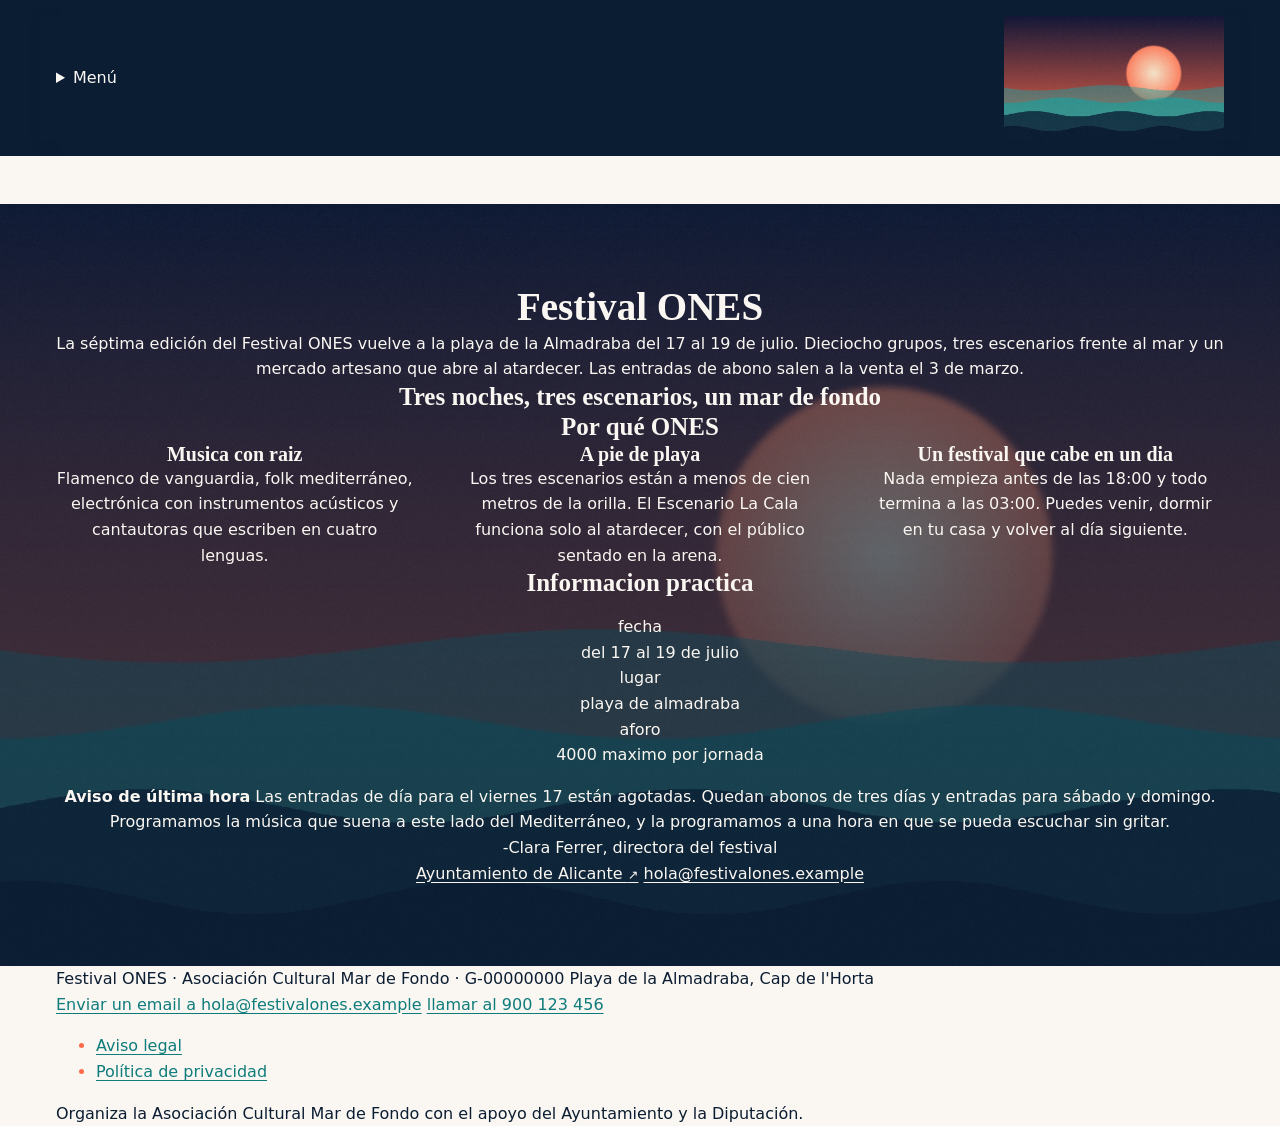
<file: index.html>
<!DOCTYPE html>
<html lang="es">
<head>
    <meta charset="UTF-8">
    <meta name="viewport" content="width=device-width, initial-scale=1">
    <title>Festival ONES · Festival de música del Mediterráneo</title>
    <meta name="description" content="VII edición del Festival ONES. Del 17 al 19 de julio de 2026 en la playa de la Amadraba.">
    <link rel="icon" href="img/favicon.svg" type="image/svg+xml">
    <link rel="stylesheet" href="css/estilo.css">
</head>
<body>
    <a class="salto" href="#contenido">Saltar al contenido</a>
    <header class="cabecera-sitio">
        <div class="contenedor">
            <nav aria-label="Principal">
                <details class="menu-movil">
                    <summary>Menú</summary>
                    <ul>
                        <li><a href="index.html" aria-current="page">Inicio</a></li>
                        <li><a href="artistas.html">Artistas</a></li>
                        <li><a href="horarios.html">Horarios</a></li>
                        <li><a href="entradas.html">Entradas</a></li>
                        <li><a href="galeria.html">Galería</a></li>
                        <li><a href="contacto.html">Contacto</a></li>
                        <li><a href="propuestas.html">Propuestas</a></li>
                    </ul>
                </details>
            </nav>
            <img src="img/cabecera-1200.jpg"
            srcset="img/cabecera-480.jpg 480w,
                    img/cabecera-800.jpg 800w,
                    img/cabecera-1200.jpg 1200w,
                    img/cabecera-1600.jpg 1600w"   
            sizes="(max-width: 700px) 100vw, 60vw"
            alt="Atardecer sobre el escenario"
            width="1200" height="675">
        </div>
    </header>
    <main id="contenido">
        <section class="cabecera-hero">
            <div class="contenedor">
                <h1>Festival ONES</h1>
                <p>La séptima edición del Festival ONES vuelve a la playa de la Almadraba del 17 al 19 de julio. Dieciocho grupos, tres escenarios frente al mar y un mercado artesano que abre al atardecer. Las entradas de abono salen a la venta el 3 de marzo.</p>
                <h2>Tres noches, tres escenarios, un mar de fondo</h2>
                <h2>Por qué ONES</h2>
            <div class="reclamos">
                <article>
                    <h3>Musica con raiz</h3>
                    <p>Flamenco de vanguardia, folk mediterráneo, electrónica con instrumentos acústicos y cantautoras que escriben en cuatro lenguas.</p>
                </article>
                <article>
                    <h3>A pie de playa</h3>
                    <p>Los tres escenarios están a menos de cien metros de la orilla. El Escenario La Cala funciona solo al atardecer, con el público sentado en la arena.</p>
                </article>
                <article>
                    <h3>Un festival que cabe en un dia</h3>
                    <p>Nada empieza antes de las 18:00 y todo termina a las 03:00. Puedes venir, dormir en tu casa y volver al día siguiente.</p>
                </article>
            </div>
            <h2>Informacion practica</h2>
            <dl>
                <dt>fecha</dt>
                <dd>del <time datetime="2026-07-17">17 al 19 de julio</time></dd>
                <dt>lugar</dt>
                <dd>playa de almadraba</dd>
                <dt>aforo</dt>
                <dd>4000 maximo por jornada</dd>
            </dl>
            <p><strong>Aviso de última hora</strong> Las entradas de día para el viernes 17 están agotadas. Quedan abonos de tres días y entradas para sábado y domingo.</p>
            <blockquote cite="https://www.example.com/entrevista">
                <p>Programamos la música que suena a este lado del Mediterráneo,
                    y la programamos a una hora en que se pueda escuchar sin gritar.</p>
            </blockquote>
                <p>-Clara Ferrer, directora del festival</p>

            <!--Paso 5 enlace externo y otro de descarga-->
            <a href="https://www.alicante.es/es" target="_blank" rel="noopener">Ayuntamiento de Alicante </a>
            <a href="mailto:hola@festivalones.example">hola@festivalones.example</a>
            </div>
        </section>
    </main>
    <footer>
        <div class="contenedor">
            <p>Festival ONES · Asociación Cultural Mar de Fondo · G-00000000
            Playa de la Almadraba, Cap de l'Horta</p>
            <a href="mailto:hola@festivalones.example">Enviar un email a hola@festivalones.example</a>
            <a href="tel:900123456">llamar al 900 123 456</a>
            <!-- Enlaces legales -->
            <ul> 
                <li>
                    <a href="#">Aviso legal</a>
                </li> 
                <li>
                    <a href="#">Política de privacidad</a>
                </li> 
            </ul>
            <p>Organiza la Asociación Cultural Mar de Fondo con el apoyo del Ayuntamiento y la Diputación.</p>
        </div>
    </footer>
</body>
</html>
</file>
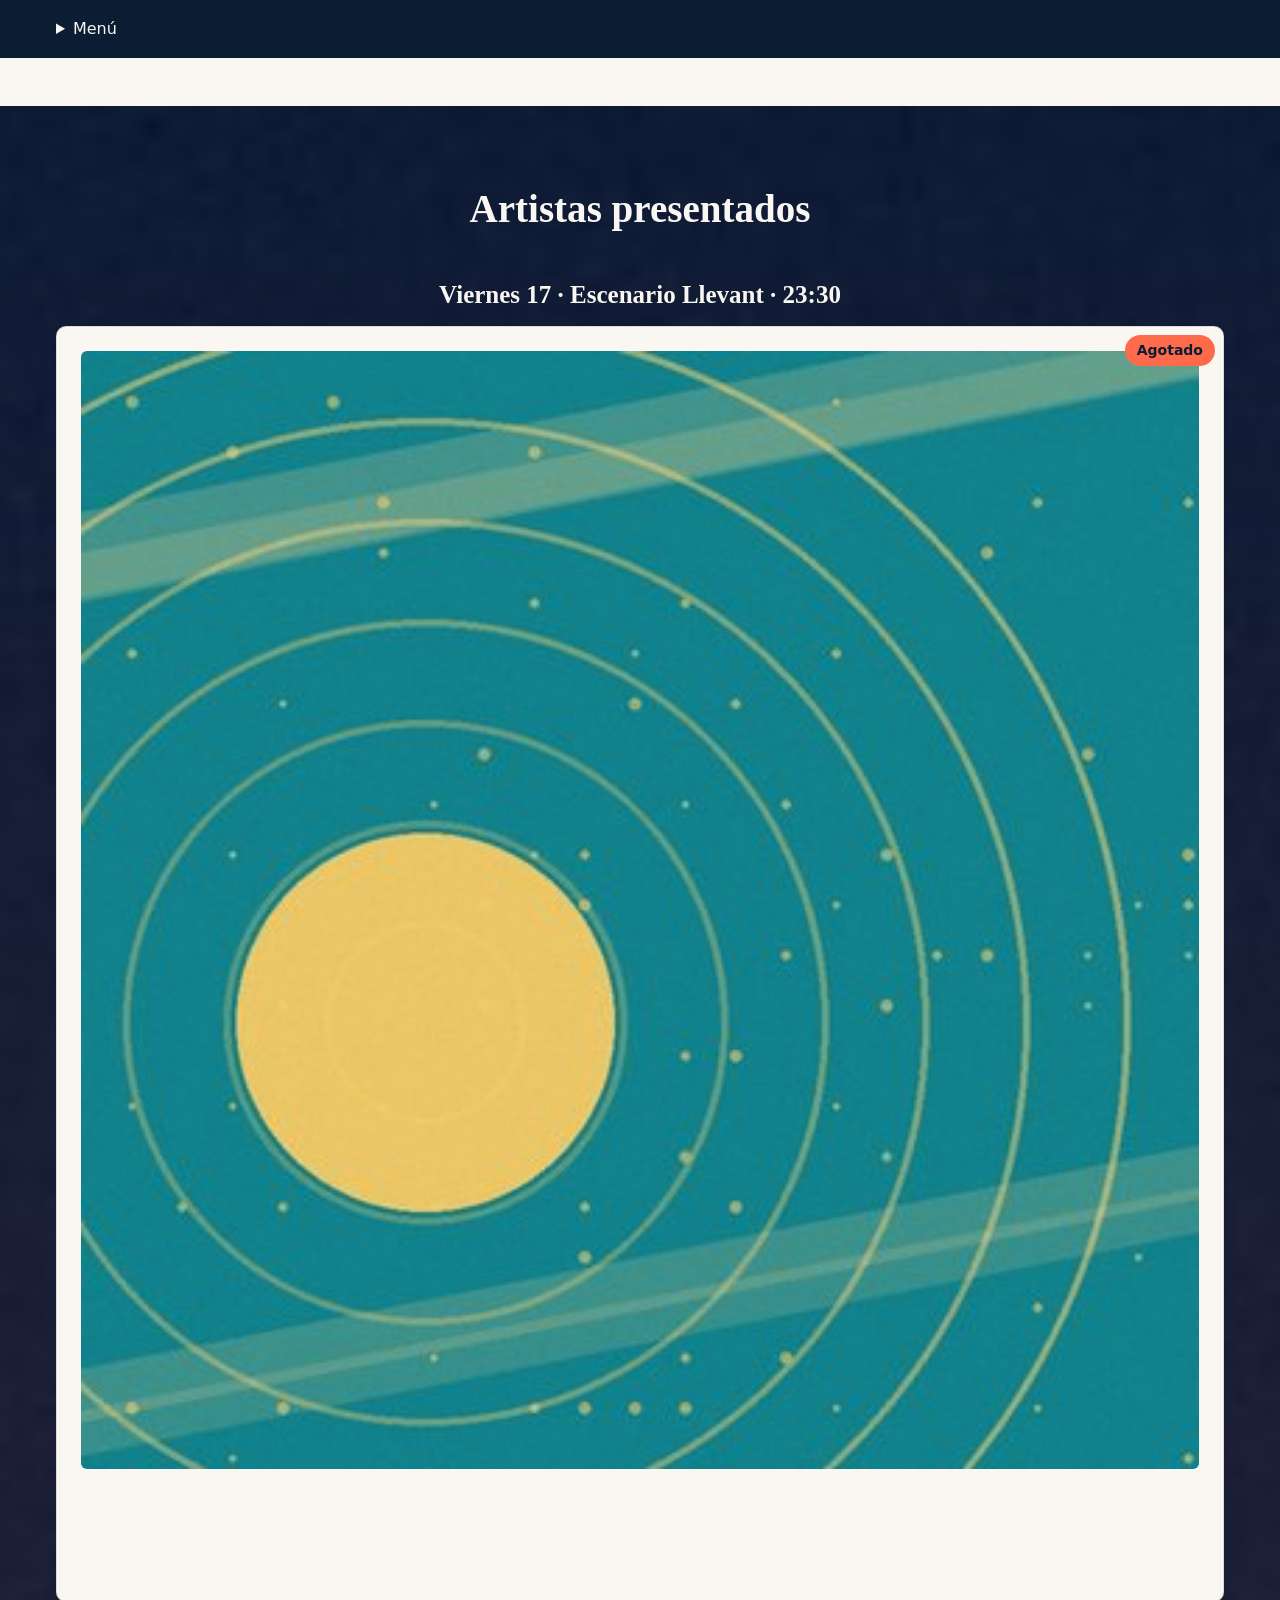
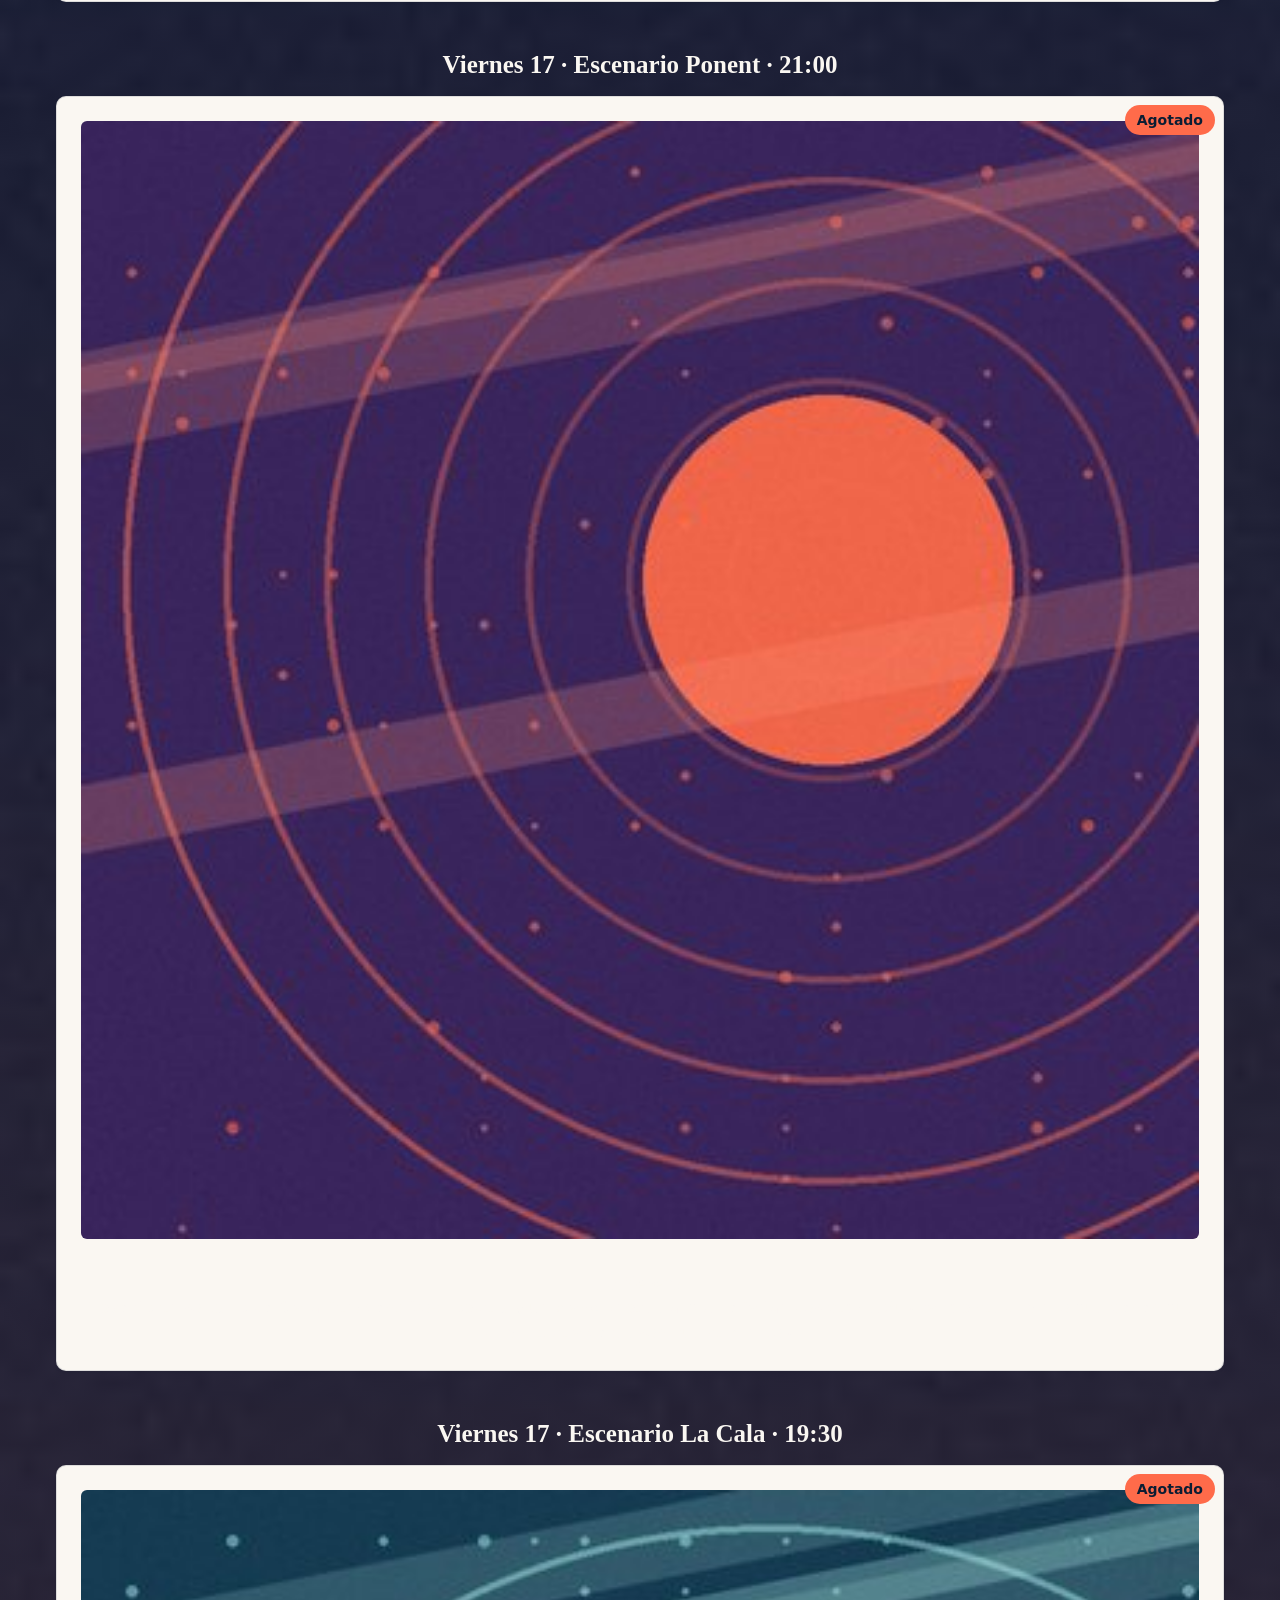
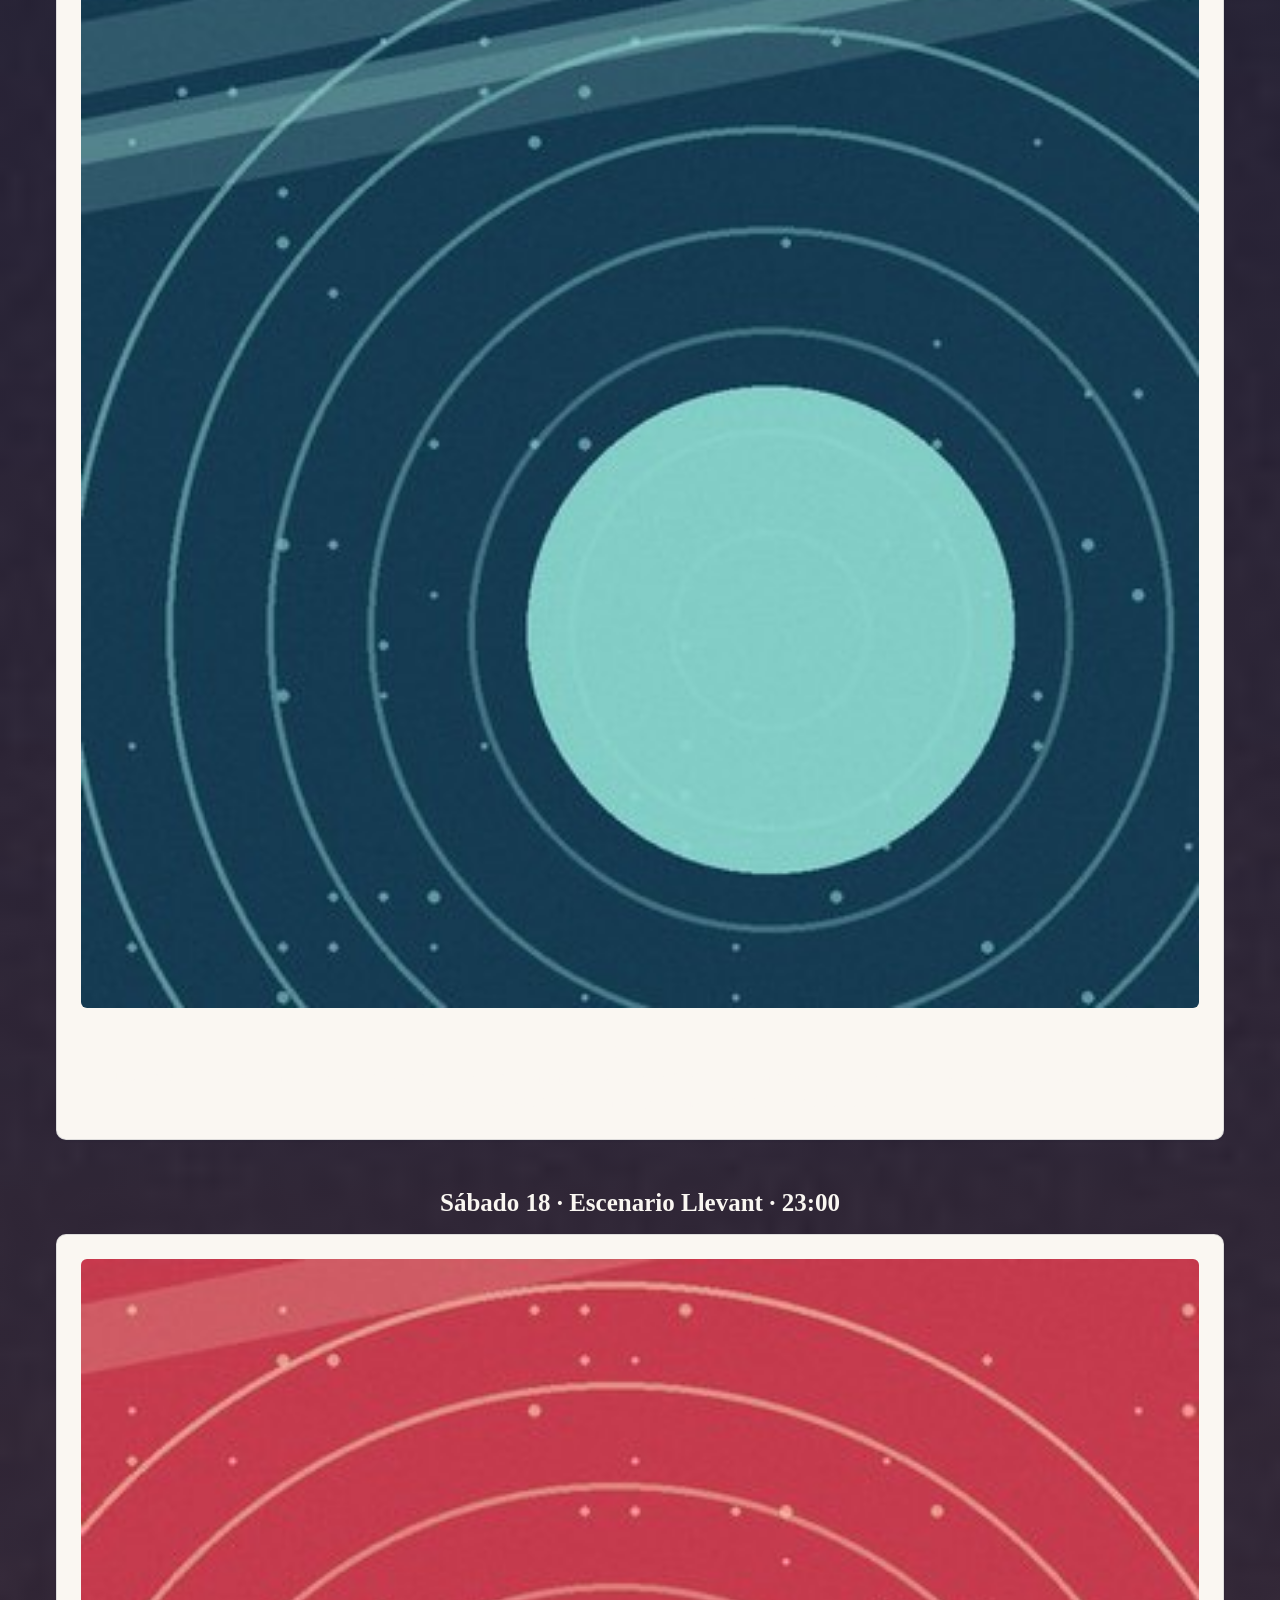
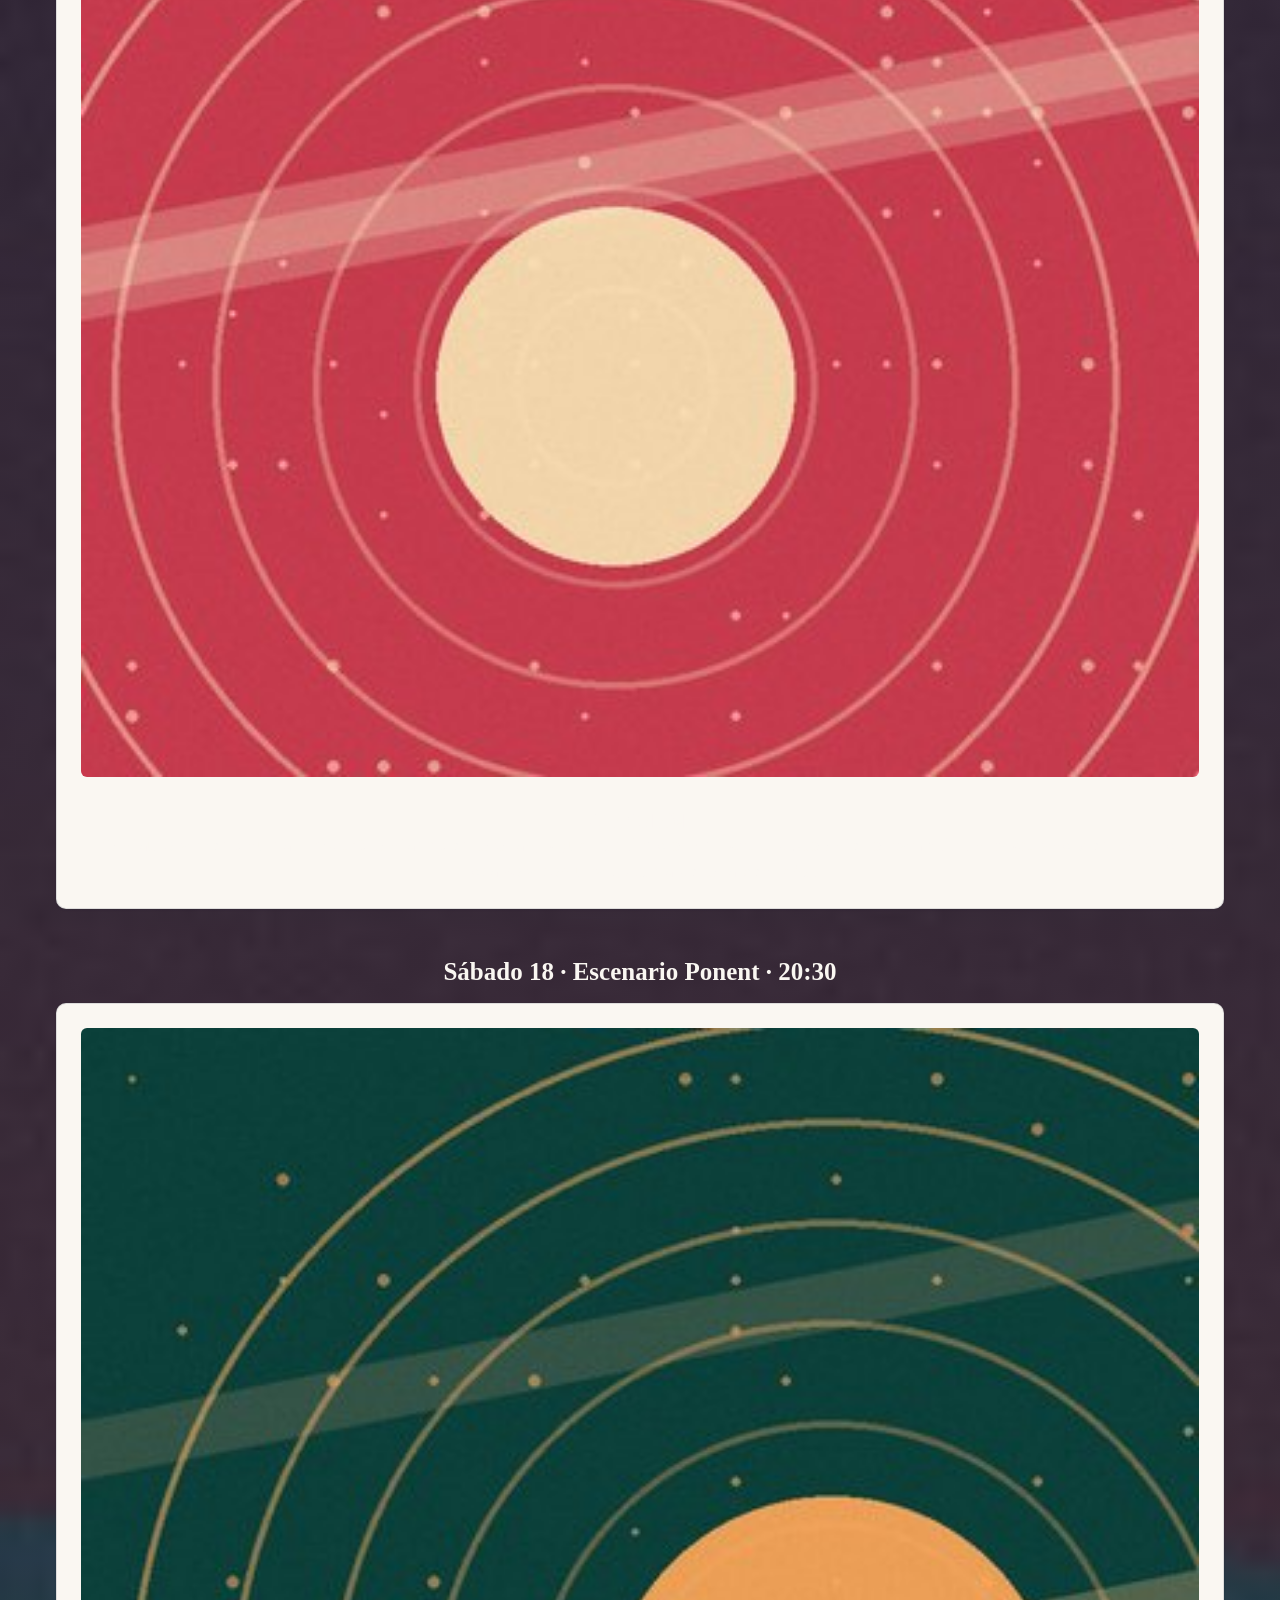
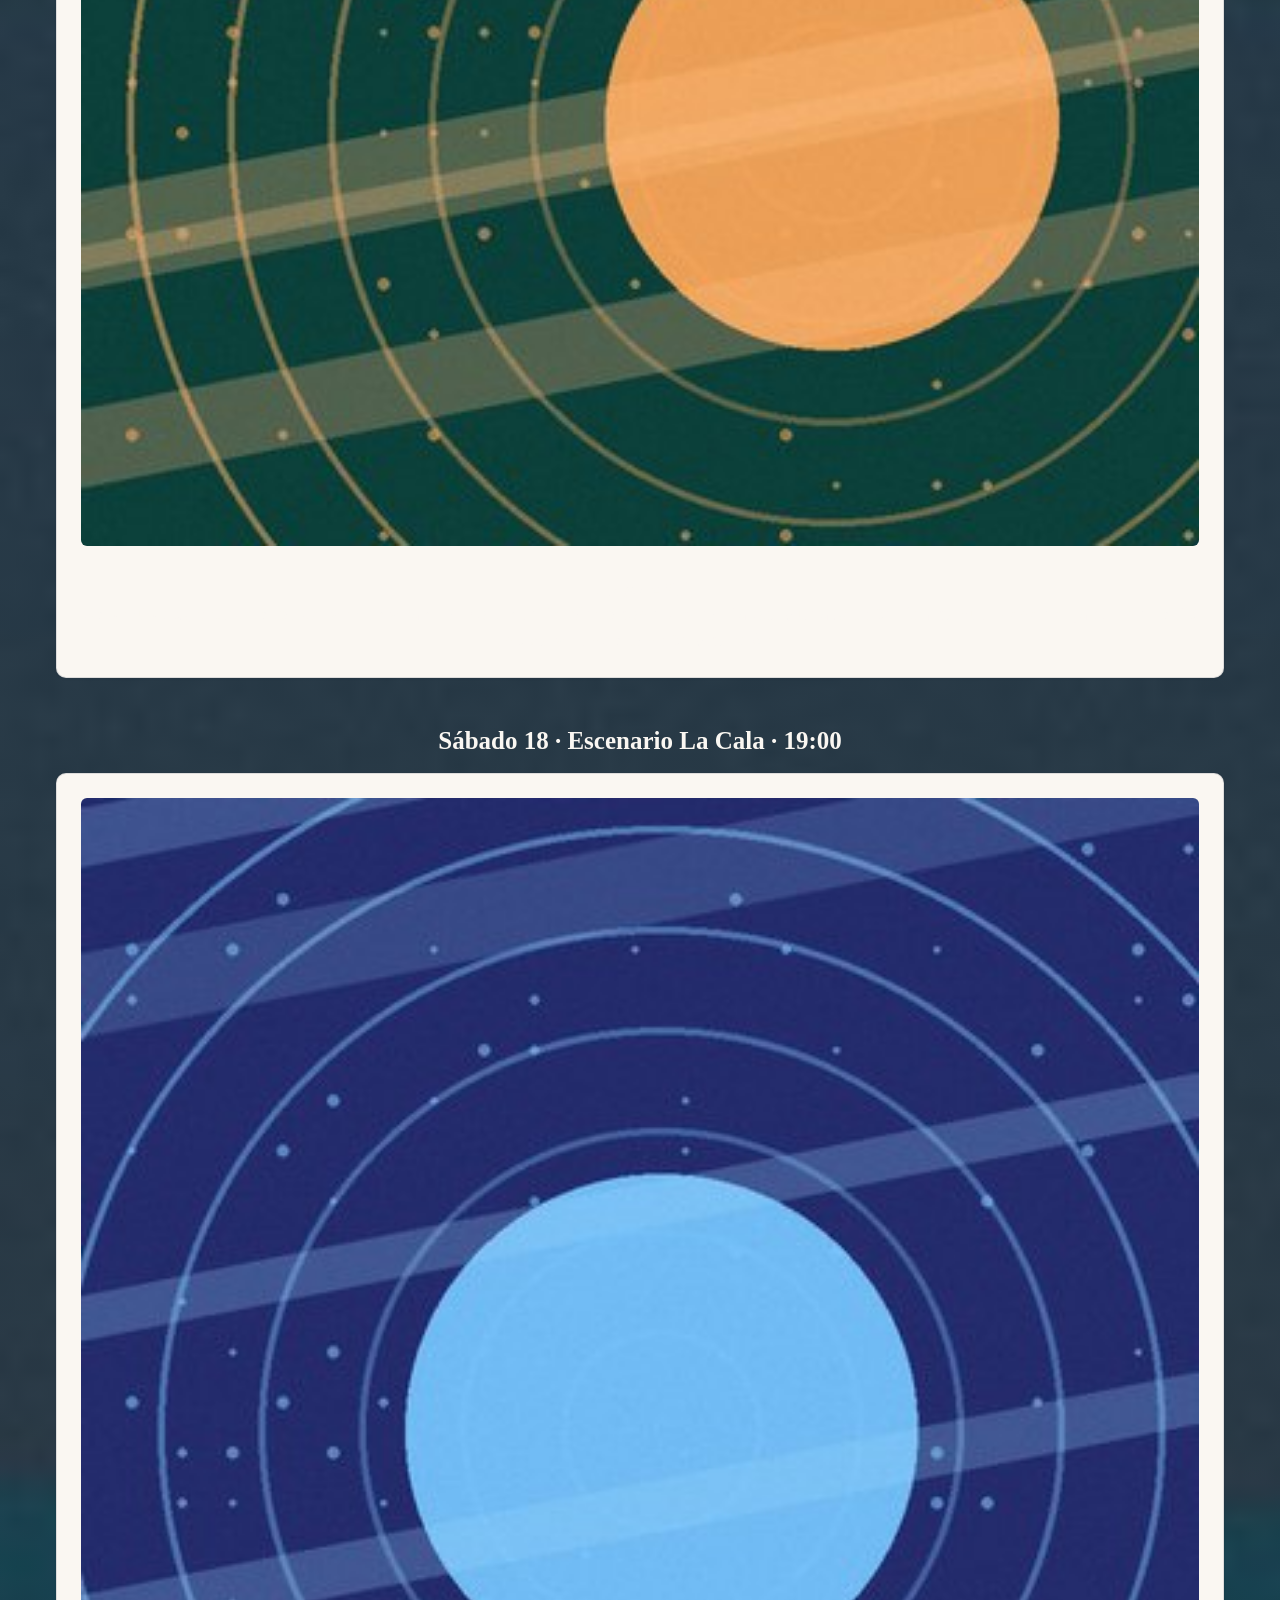
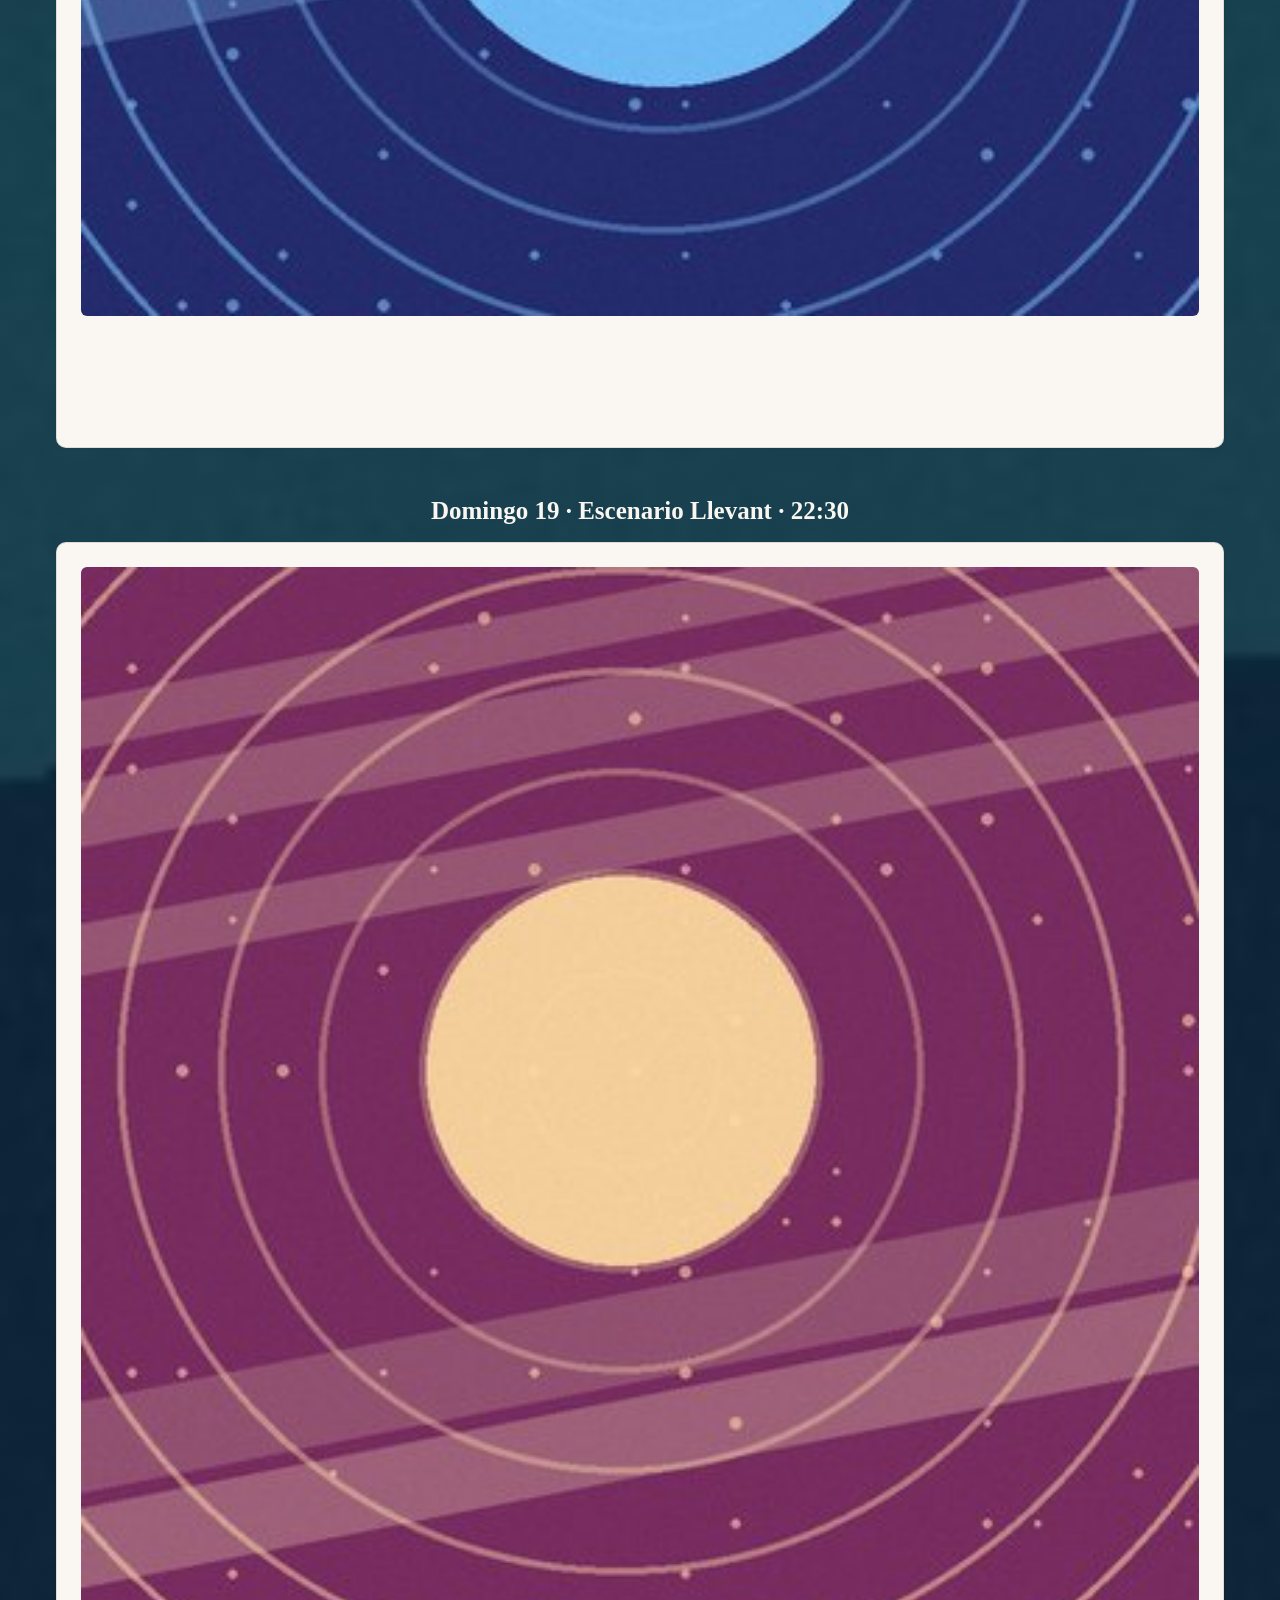
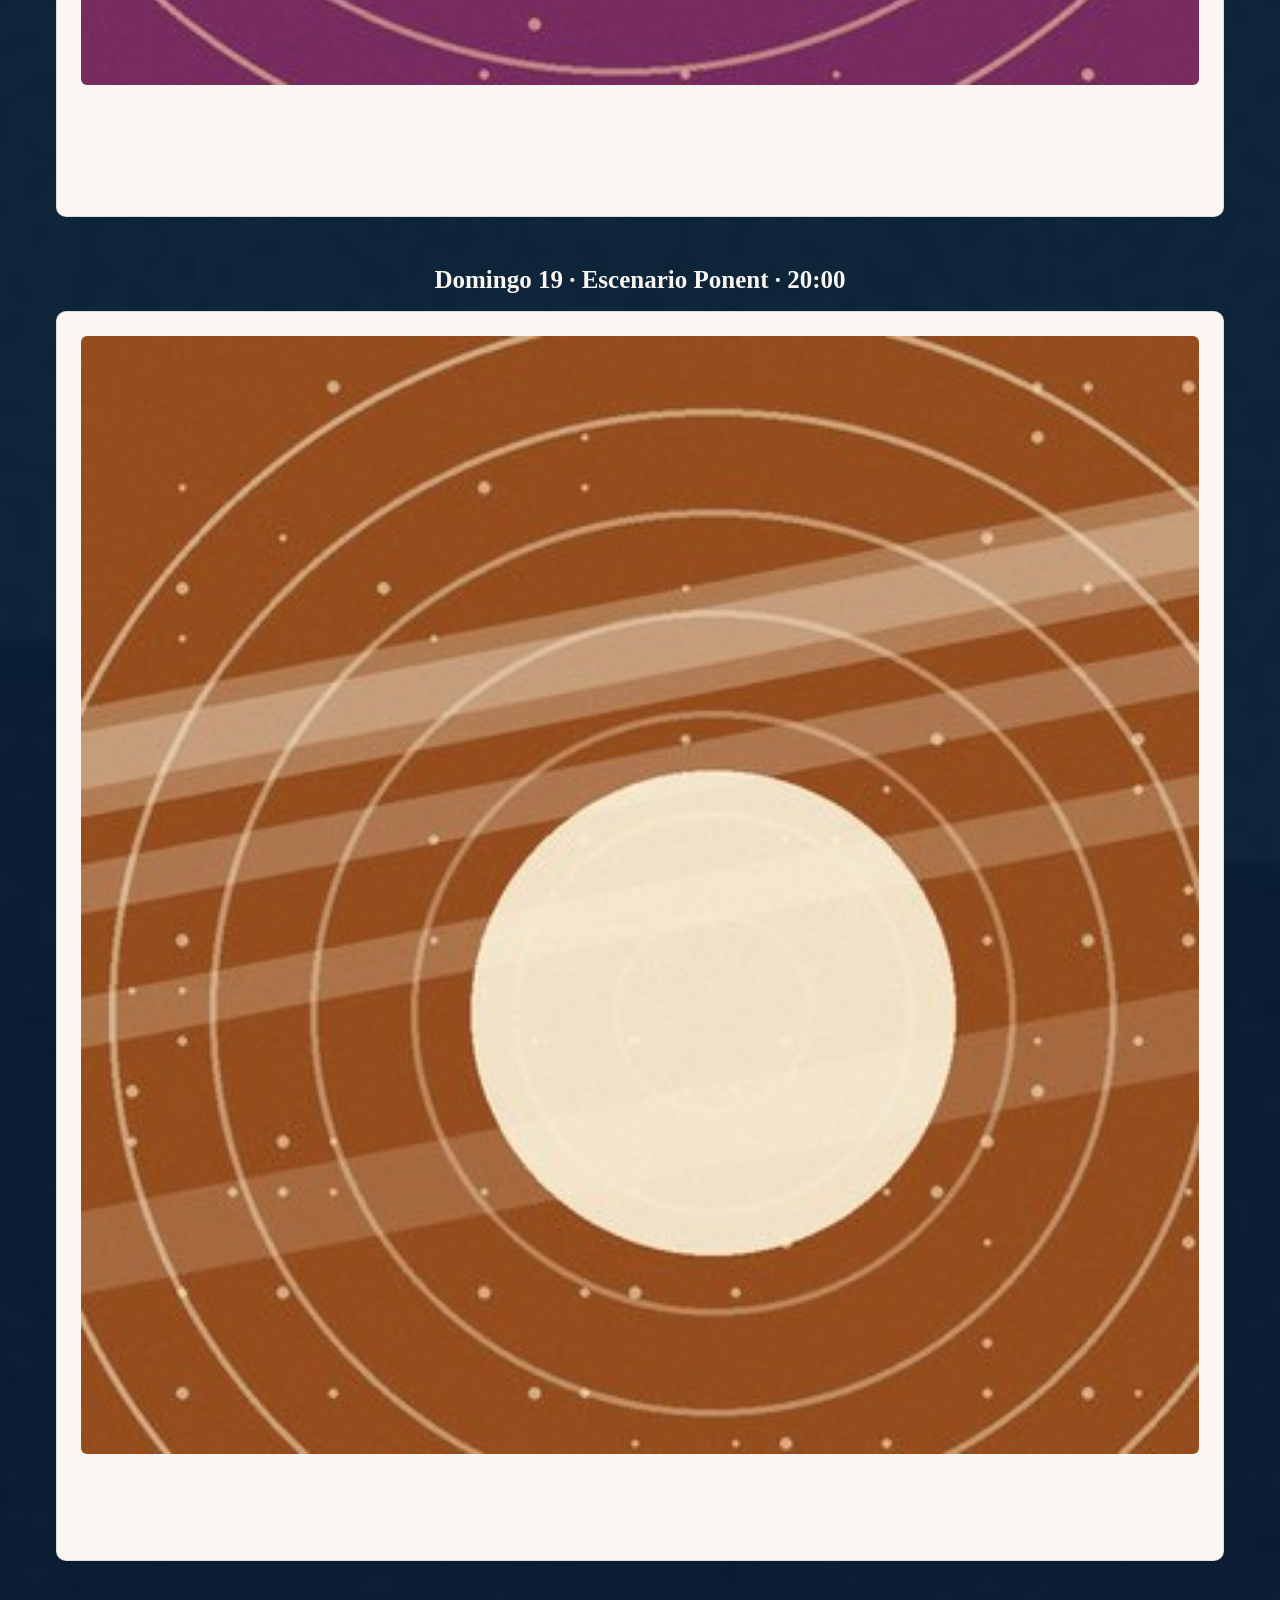
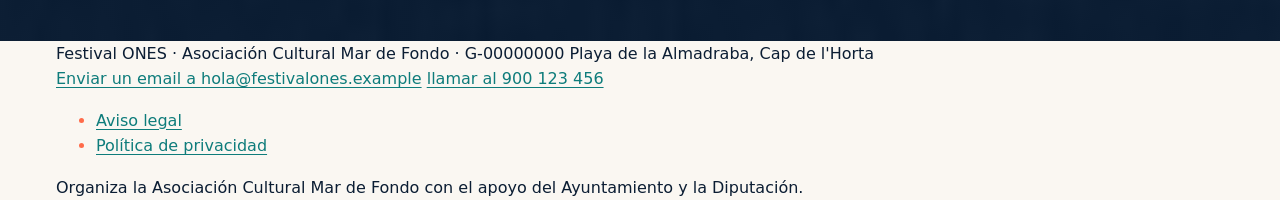
<file: artistas.html>
<!DOCTYPE html>
<html lang="es">
<head>
    <meta charset="UTF-8">
    <meta name="viewport" content="width=device-width, initial-scale=1">
    <title>Artistas · Festival ONES</title>
    <meta name="description" content="Aqui tienes a los increibles artistas que traemos.">
    <link rel="icon" href="img/favicon.svg" type="image/svg+xml">
    <link rel="stylesheet" href="css/estilo.css">
</head>
<body>
    <a class="salto" href="#contenido">Saltar al contenido</a>
    <header class="cabecera-sitio">
        <div class="contenedor"> 
            <nav aria-label="Principal">
                <details class="menu-movil">
                    <summary>Menú</summary>
                    <ul>
                        <li><a href="index.html">Inicio</a></li>
                        <li><a href="artistas.html" aria-current="page">Artistas</a></li>
                        <li><a href="horarios.html">Horarios</a></li>
                        <li><a href="entradas.html">Entradas</a></li>
                        <li><a href="galeria.html">Galería</a></li>
                        <li><a href="contacto.html">Contacto</a></li>
                        <li><a href="propuestas.html">Propuestas</a></li>
                    </ul>
                </details>
            </nav>
        </div>
    </header>
    <main id="contenido">
        <section class="cabecera-hero">
            <div class="contenedor">
                <h1>Artistas presentados</h1>
                <!--Un h2 por cada artista, con su parrafo de descripcion -->
                <section>
                    <h2>Viernes 17 · Escenario Llevant · 23:30</h2>
                    <div class="rejilla-artistas">
                        <article class="tarjeta-artista">
                            <span class="etiqueta-agotado">Agotado</span>
                            <img src="img/artistas/artista-01-marea-viva-400.jpg" srcset="img/artistas/artista-01-marea-viva-400.jpg 400w, img/artistas/artista-01-marea-viva.jpg 800w"
                            sizes="(max-width: 700px) 90vw, 300px"
                            alt="Cartel del concierto de Marea Viva"
                            width="800" height="800"
                            loading="lazy">
                            <div>
                                <h3 id="marea-viva">Marea Viva</h3>
                                <p>Cuarteto de Xàbia que lleva diez años tocando lo que ellos llaman «rumba de secano». Presentan su cuarto disco, *Levante*, grabado en directo en una nave del puerto.</p>
                            </div>
                     </article>
                    </div>
                </section>
                <section>
                    <h2>Viernes 17 · Escenario Ponent · 21:00</h2>
                    <div class="rejilla-artistas">
                        <article class="tarjeta-artista">
                            <span class="etiqueta-agotado">Agotado</span>
                            <img src="img/artistas/artista-02-la-serena-400.jpg" srcset="img/artistas/artista-02-la-serena-400.jpg 400w, img/artistas/artista-02-la-serena.jpg 800w"
                            sizes="(max-width: 700px) 90vw, 300px"
                            alt="Cartel del concierto de La Serena"
                            width="800" height="800"
                            loading="lazy">
                            <div>
                                <h3 id="la-serena">La Serena</h3>
                                <p>Proyecto en solitario de Clara Benavent. Voz, loopera y un piano Rhodes al que le faltan dos teclas. Sus canciones duran lo que tienen que durar, que a veces son nueve minutos.</p>
                            </div>
                        </article>
                    </div>
                </section>
                <section>
                    <h2>Viernes 17 · Escenario La Cala · 19:30</h2>
                    <div class="rejilla-artistas">
                        <article class="tarjeta-artista">
                            <span class="etiqueta-agotado">Agotado</span>
                            <img src="img/artistas/artista-03-bruma-400.jpg" srcset="img/artistas/artista-03-bruma-400.jpg 400w, img/artistas/artista-03-bruma.jpg 800w"
                            sizes="(max-width: 700px) 90vw, 300px"
                            alt="Cartel del concierto de La Bruma"
                            width="800" height="800"
                            loading="lazy">
                            <div>
                                <h3 id="bruma">Bruma</h3>
                                <p>Dúo de electrónica ambiental formado en Alicante. Trabajan con grabaciones de campo: el disco que presentan está construido sobre sonidos registrados en la lonja a las cinco de la mañana.</p>
                            </div>
                        </article>
                    </div>
                </section>
                <section>
                    <h2>Sábado 18 · Escenario Llevant · 23:00</h2>
                    <div class="rejilla-artistas">
                        <article class="tarjeta-artista">
                            <img src="img/artistas/artista-04-ana-calafell-400.jpg" srcset="img/artistas/artista-04-ana-calafell-400.jpg 400w, img/artistas/artista-04-ana-calafell.jpg 800w"
                            sizes="(max-width: 700px) 90vw, 300px"
                            alt="Cartel del concierto de Ana Calafell"
                            width="800" height="800"
                            loading="lazy">
                            <div>
                                <h3 id="ana-calafell">Ana Calafell</h3>
                                <p>Cantautora menorquina. Empezó cantando en catalán, sigue haciéndolo, y desde el disco anterior también en castellano y en italiano. Toca sola con una guitarra de caja pequeña.</p>
                            </div>
                        </article>
                    </div>
                </section>
                <section>
                    <h2>Sábado 18 · Escenario Ponent · 20:30</h2>
                    <div class="rejilla-artistas">
                        <article class="tarjeta-artista">
                            <img src="img/artistas/artista-05-nudo-de-sal-400.jpg" srcset="img/artistas/artista-05-nudo-de-sal-400.jpg 400w, img/artistas/artista-05-nudo-de-sal.jpg 800w"
                            sizes="(max-width: 700px) 90vw, 300px"
                            alt="Cartel del concierto de Nudo de Sal"
                            width="800" height="800"
                            loading="lazy">
                            <div>
                                <h3 id="nudo-de-sal">Nudo de Sal</h3>
                                <p>Seis músicos, tres de ellos de la misma familia. Folk mediterráneo con dulzaina, tarota y una sección rítmica que viene del jazz. En directo no paran entre canción y canción.</p>
                            </div>
                        </article>
                    </div>
                </section>
                <section>
                    <h2>Sábado 18 · Escenario La Cala · 19:00</h2>
                    <div class="rejilla-artistas">
                        <article class="tarjeta-artista">
                            <img src="img/artistas/artista-06-tramuntana-400.jpg" srcset="img/artistas/artista-06-tramuntana-400.jpg 400w, img/artistas/artista-06-tramuntana.jpg 800w"
                            sizes="(max-width: 700px) 90vw, 300px"
                            alt="Cartel del concierto de Nudo de Sal"
                            width="800" height="800"
                            loading="lazy">
                            <div>
                                <h3 id="tramuntana">Tramuntana</h3>
                                <p>Trío instrumental de Castellón. Guitarra, contrabajo y batería tocando a un volumen que permite oír el mar de fondo. Es literalmente lo que hacen: empiezan cuando baja el sol.</p>
                            </div>
                        </article>
                    </div>
                </section>
                <section>
                    <h2>Domingo 19 · Escenario Llevant · 22:30</h2>
                    <div class="rejilla-artistas">
                        <article class="tarjeta-artista">
                            <img src="img/artistas/artista-07-oleaje-lento-400.jpg" srcset="img/artistas/artista-07-oleaje-lento-400.jpg 400w, img/artistas/artista-07-oleaje-lento.jpg 800w"
                            sizes="(max-width: 700px) 90vw, 300px"
                            alt="Cartel del concierto de Oleaje Lento"
                            width="800" height="800"
                            loading="lazy">
                            <div>
                                <h3 id="oleaje-lento">Oleaje Lento</h3>
                                <p>Banda de ocho personas con sección de viento. Vienen de la escena de Murcia y han tocado en casi todos los festivales de la costa. Cierran el festival desde hace tres ediciones.</p>
                            </div>
                        </article>
                    </div>
                </section>
                <section>
                    <h2>Domingo 19 · Escenario Ponent · 20:00</h2>
                    <div class="rejilla-artistas">
                        <article class="tarjeta-artista">
                            <img src="img/artistas/artista-08-duo-poniente-400.jpg" srcset="img/artistas/artista-08-duo-poniente-400.jpg 400w, img/artistas/artista-08-duo-poniente.jpg 800w"
                            sizes="(max-width: 700px) 90vw, 300px"
                            alt="Cartel del concierto de Dúo Poniente"
                            width="800" height="800"
                            loading="lazy">
                            <div>
                                <h3 id="duo-poniente">Dúo Poniente</h3>
                                <p>Dos hermanas de Elche a la guitarra y la voz. Repertorio de canción popular valenciana revisada, con arreglos escritos por ellas mismas.</p>
                            </div>
                        </article>
                    </div>
                </section>
            </div>
        </section>
    </main>
    <footer>
        <div class="contenedor">
            <p>Festival ONES · Asociación Cultural Mar de Fondo · G-00000000
            Playa de la Almadraba, Cap de l'Horta</p>
            <a href="mailto:hola@festivalones.example">Enviar un email a hola@festivalones.example</a>
            <a href="tel:900123456">llamar al 900 123 456</a>
            <!-- Enlaces legales -->
            <ul> 
                <li>
                    <a href="#">Aviso legal</a>
                </li> 
                <li>
                    <a href="#">Política de privacidad</a>
                </li> 
            </ul>
            <p>Organiza la Asociación Cultural Mar de Fondo con el apoyo del Ayuntamiento y la Diputación.</p>
        </div>
    </footer>
</body>
</file>
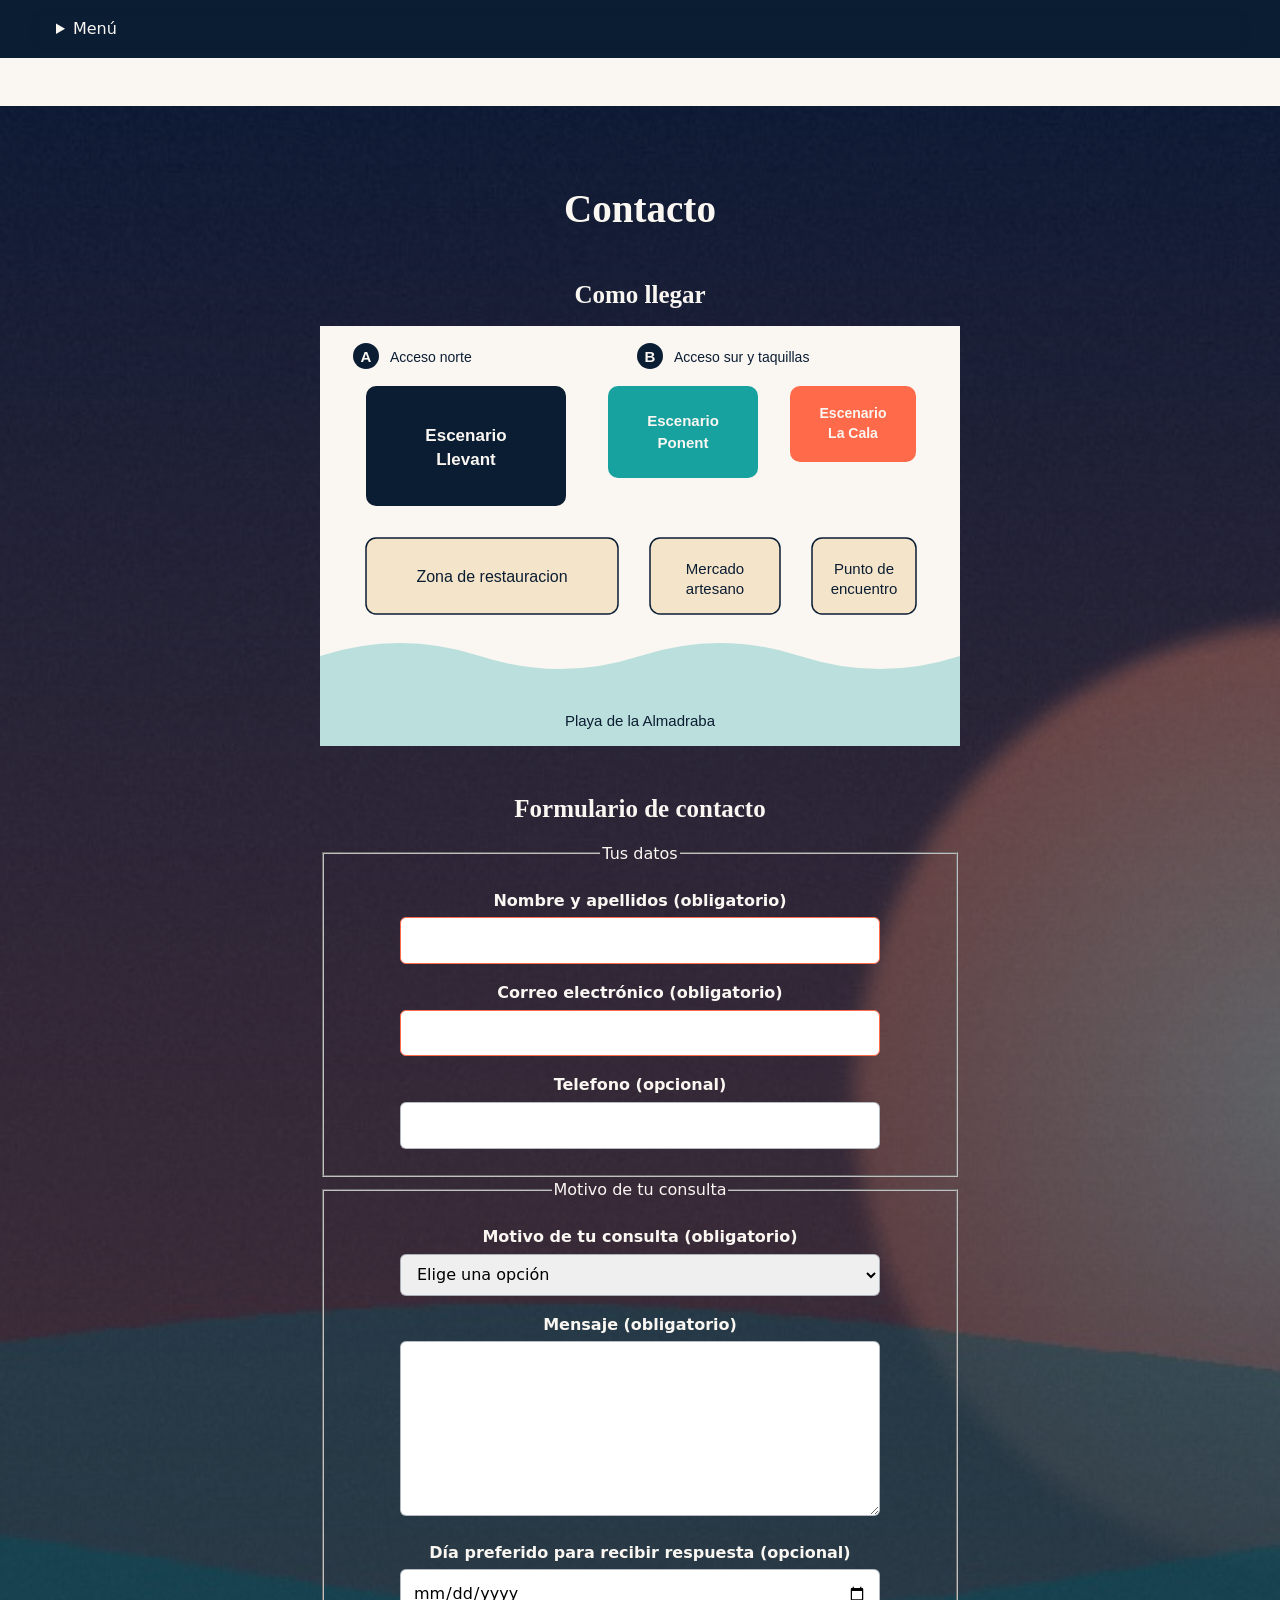
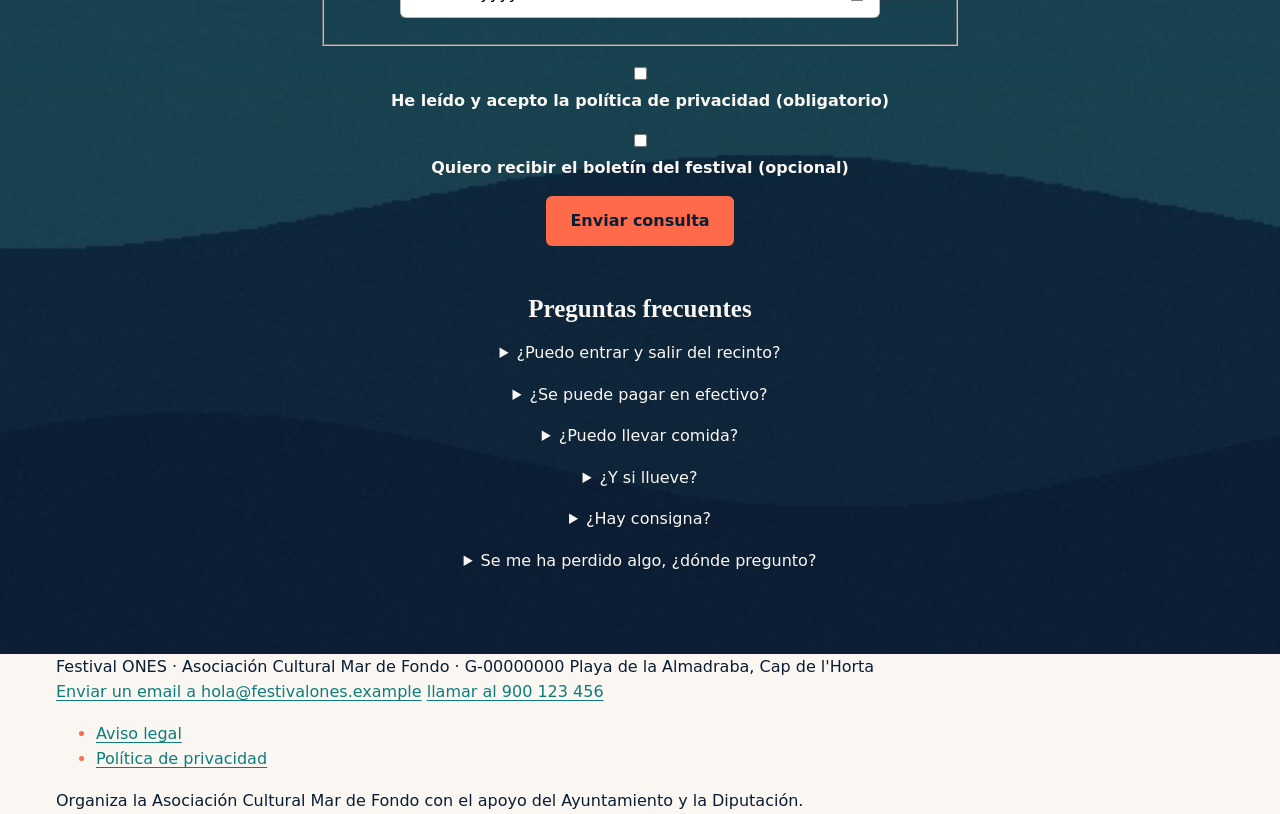
<file: contacto.html>
<!DOCTYPE html>
<html lang="es">
<head>
    <meta charset="UTF-8">
    <meta name="viewport" content="width=device-width, initial-scale=1">
    <title>Contacto · Festival ONES</title>
    <Meta name="description" content="Si tienes alguna pregunta aqui tienes nuestra forma de contacto.">
    <link rel="icon" href="img/favicon.svg" type="image/svg+xml">
    <link rel="stylesheet" href="css/estilo.css">
</head>
<body>
    <a class="salto" href="#contenido">Saltar al contenido</a>
    <header class="cabecera-sitio">
        <div class="contenedor">
            <nav aria-label="Principal">
                <details class="menu-movil">
                    <summary>Menú</summary>
                    <ul>
                        <li><a href="index.html">Inicio</a></li>
                        <li><a href="artistas.html">Artistas</a></li>
                        <li><a href="horarios.html">Horarios</a></li>
                        <li><a href="entradas.html">Entradas</a></li>
                        <li><a href="galeria.html">Galería</a></li>
                        <li><a href="contacto.html" aria-current="page">Contacto</a></li>
                        <li><a href="propuestas.html">Propuestas</a></li>
                    </ul>
                </details>
            </nav>
        </div>
    </header>
    <main id="contenido">
        <section class="cabecera-hero">
            <div class="contenedor">
                <h1>Contacto</h1>
                <section>
                    <h2>Como llegar</h2>
                    <img src="img/mapa-recinto.svg" alt="Mapa del recinto que muestra el acceso norte y sur">
                </section>
                <section>
                    <h2>Formulario de contacto</h2>
                    <form action="#" method="post">
                        <fieldset>
                            <legend>Tus datos</legend>
                            <p>
                                <label for="nombre">Nombre y apellidos (obligatorio)</label>
                                <input type="text" id="nombre" name="nombre"
                                    required maxlength="80" autocomplete="name">
                            </p>
                            <p>
                                <label for="correo">Correo electrónico (obligatorio)</label>
                                <input type="email" id="correo" name="correo"
                                    required autocomplete="email">
                            </p>
                            <p>
                                <label for="telefono">Telefono (opcional)</label>
                                <input type="number" id="telefono"  name="telefono">
                            </p>
                        </fieldset>
                        <fieldset>
                            <legend>Motivo de tu consulta</legend>
                            <p>
                                <label for="motivo">Motivo de tu consulta (obligatorio)</label>
                                <select id="motivo" name="motivo">
                                    <option value="">Elige una opción</option>
                                    <option value="entradas">Entradas</option>
                                    <option value="prensa">Prensa</option>
                                    <option value="propuesta">Propuesta artística</option>
                                    <option value="accesibilidad">Accesibilidad</option>
                                    <option value="objetos">Objetos perdidos</option>
                                    <option value="otros">Otros</option>
                                </select>
                            </p>
                            <p>
                                <label for="mensaje">Mensaje (obligatorio)</label>
                                <textarea id="mensaje" name="mensaje" rows="6" maxlength="500"></textarea>
                            </p>
                            <p>
                                <label for="fecha">Día preferido para recibir respuesta (opcional)</label>
                                <input type="date" id="fecha" name="fecha">
                            </p>
                        </fieldset>
                        <p>
                            <input type="checkbox" id="privacidad" name="privacidad" value="si" required>
                            <label for="privacidad">He leído y acepto la política de privacidad (obligatorio)</label>
                        </p>
                        <p>
                            <input type="checkbox" id="boletin" name="boletin" value="si">
                            <label for="boletin">Quiero recibir el boletín del festival (opcional)</label>
                        </p>
                    <button type="submit">Enviar consulta</button>
                    </form>
                </section>
                <section>
                    <h2>Preguntas frecuentes</h2>
                    <details>
                        <summary>¿Puedo entrar y salir del recinto?</summary>
                        <p>Sí, pero solo por el acceso sur y solo hasta las 00:30. Te sellarán la mano al salir.</p>
                    </details>
                    <details>
                        <summary>¿Se puede pagar en efectivo?</summary>
                        <p>No. Dentro del recinto todo se paga con tarjeta o con la pulsera recargable, que puedes cargar en los puntos de recarga o desde la web.</p>
                    </details>
                    <details>
                        <summary>¿Puedo llevar comida?</summary>
                        <p>Puedes llevar fruta y bocadillos para consumo propio. No se permite entrar con bebidas, latas ni envases de cristal.</p>
                    </details>
                    <details>
                        <summary>¿Y si llueve?</summary>
                        <p>El festival se celebra igualmente. Solo se suspende un concierto si hay aviso naranja de la AEMET. Los dos escenarios principales están cubiertos.</p>
                    </details>
                    <details>
                        <summary>¿Hay consigna?</summary>
                        <p>Sí, junto al punto de encuentro. Cuesta 4 € por jornada y cierra una hora después del último concierto.</p>
                    </details>
                    <details>
                        <summary>Se me ha perdido algo, ¿dónde pregunto?</summary>
                        <p>En el punto de encuentro durante el festival, y después en hola@festivalones.example.</p>
                    </details>
                </section>
            </div>
        </section>
    </main>
    <footer>
        <div class="contenedor">
            <p>Festival ONES · Asociación Cultural Mar de Fondo · G-00000000
            Playa de la Almadraba, Cap de l'Horta</p>
            <a href="mailto:hola@festivalones.example">Enviar un email a hola@festivalones.example</a>
            <a href="tel:900123456">llamar al 900 123 456</a>
            <!-- Enlaces legales -->
            <ul> 
                <li>
                    <a href="#">Aviso legal</a>
                </li> 
                <li>
                    <a href="#">Política de privacidad</a>
                </li> 
            </ul>
            <p>Organiza la Asociación Cultural Mar de Fondo con el apoyo del Ayuntamiento y la Diputación.</p>
        </div>
    </footer>
</body>
</file>
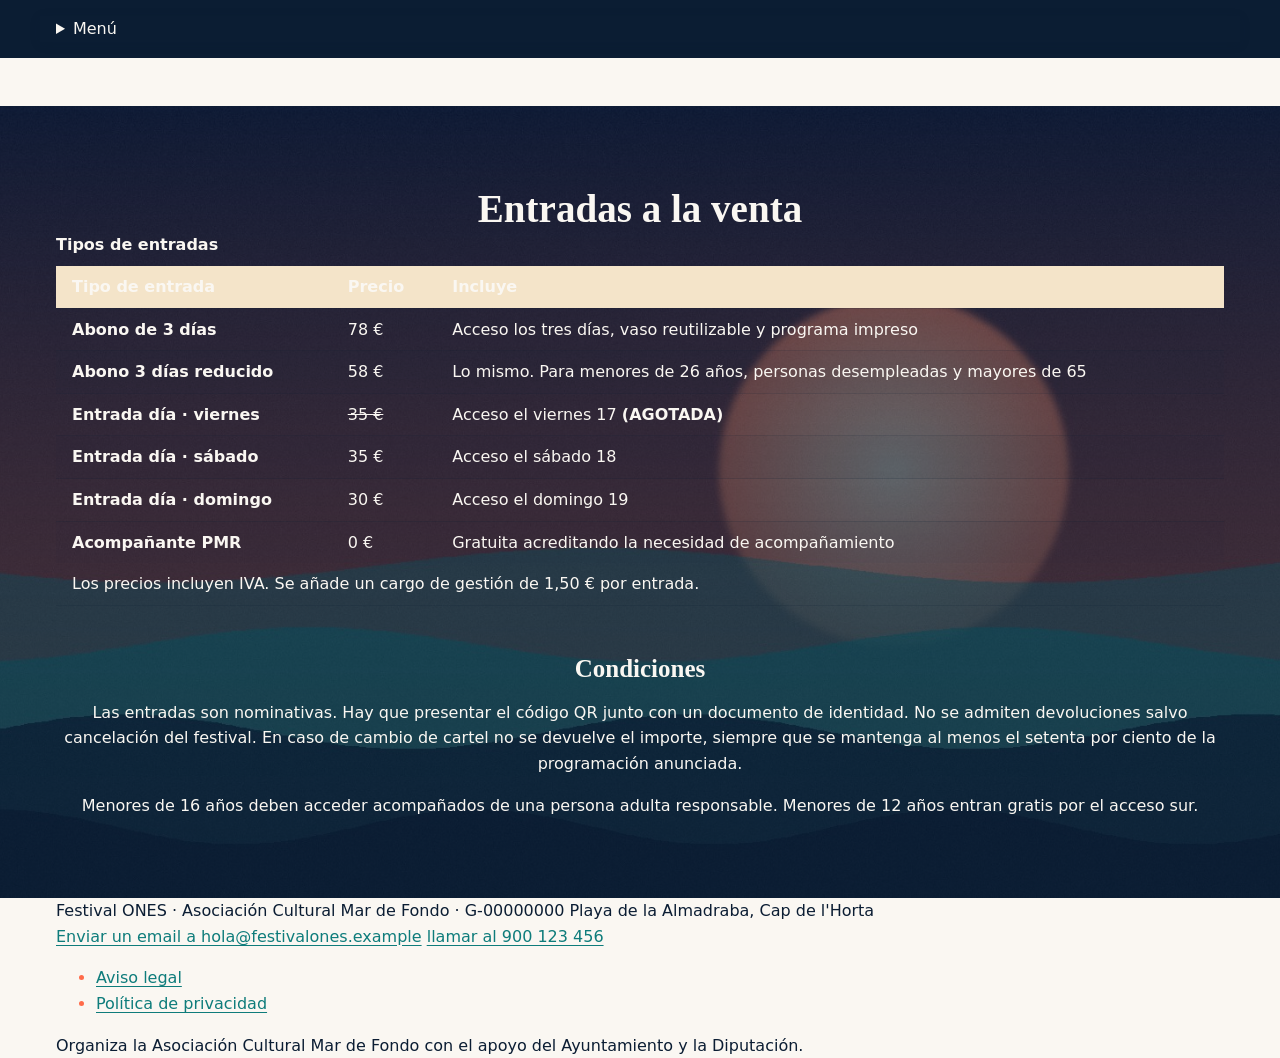
<file: entradas.html>
<!DOCTYPE html>
<html lang="es">
<head>
    <meta charset="UTF-8">
    <meta name="viewport" content="width=device-width, initial-scale=1">
    <title>Entradas · Festival ONES</title>
    <meta name="description" content="Entradas con existencias limitadas, date prisa antes que se agoten.">
    <link rel="icon" href="img/favicon.svg" type="image/svg+xml">
    <link rel="stylesheet" href="css/estilo.css">
</head>
<body>
    <a class="salto" href="#contenido">Saltar al contenido</a>
    <header class="cabecera-sitio">
        <div class="contenedor">
            <nav aria-label="Principal">
                <details class="menu-movil">
                  <summary>Menú</summary>  
                    <ul>
                        <li><a href="index.html">Inicio</a></li>
                        <li><a href="artistas.html">Artistas</a></li>
                        <li><a href="horarios.html">Horarios</a></li>
                        <li><a href="entradas.html" aria-current="page">Entradas</a></li>
                        <li><a href="galeria.html">Galería</a></li>
                        <li><a href="contacto.html">Contacto</a></li>
                        <li><a href="propuestas.html">Propuestas</a></li>
                    </ul>
                </details>
            </nav>
        </div>
    </header>
    <main id="contenido">
        <section class="cabecera-hero">
            <div class="contenedor">
                <h1>Entradas a la venta</h1>
                <div class="tabla-scroll">
                <table>
                    <caption>Tipos de entradas</caption>
                    <thead>
                        <tr>
                            <th scope="col">Tipo de entrada</th>
                            <th scope="col">Precio</th>
                            <th scope="col">Incluye</th>
                        </tr>
                    </thead>
                    <tbody>
                        <tr>
                            <th scope="row" id="abono-de-3-dias">Abono de 3 días</th>
                            <td>78 €</td>
                            <td>Acceso los tres días, vaso reutilizable y programa impreso</td>
                        </tr>
                        <tr>
                            <th scope="row" id="abono-de-3-dias-reducido">Abono 3 días reducido</th>
                            <td>58 €</td>
                            <td>Lo mismo. Para menores de 26 años, personas desempleadas y mayores de 65</td>
                        </tr>
                        <tr>
                            <th scope="row" id="entrada-dia-viernes">Entrada día · viernes</th>
                            <td><s>35 €</s></td>
                            <td>Acceso el viernes 17 <strong>(AGOTADA)</strong></td>
                        </tr>
                        <tr>
                            <th scope="row" id="entrada-dia-sabado">Entrada día · sábado</th>
                            <td>35 €</td>
                            <td>Acceso el sábado 18</td>
                        </tr>
                        <tr>
                            <th scope="row" id="entrada-dia-domingo">Entrada día · domingo</th>
                            <td>30 €</td>
                            <td>Acceso el domingo 19</td>
                        </tr>
                        <tr>
                            <th scope="row" id="acompanante-pmr">Acompañante PMR</th>
                            <td>0 €</td>
                            <td>Gratuita acreditando la necesidad de acompañamiento</td>
                        </tr>
                    </tbody>
                    <tfoot>
                        <tr>
                            <td colspan="3">Los precios incluyen IVA. Se añade un cargo de gestión de 1,50 € por entrada.</td>
                        </tr>
                    </tfoot>
                </table>
                </div>
                <section>
                    <h2>Condiciones</h2>
                        <p>Las entradas son nominativas. Hay que presentar el código QR junto con un documento de identidad. No se admiten devoluciones salvo cancelación del festival. En caso de cambio de cartel no se devuelve el importe, siempre que se mantenga al menos el setenta por ciento de la programación anunciada.
                        </p>
                        <p>Menores de 16 años deben acceder acompañados de una persona adulta responsable. Menores de 12 años entran gratis por el acceso sur.</p>
                </section>
            </div>
        </section>
    </main>
    <footer>
        <div class="contenedor">
            <p>Festival ONES · Asociación Cultural Mar de Fondo · G-00000000
            Playa de la Almadraba, Cap de l'Horta</p>
            <a href="mailto:hola@festivalones.example">Enviar un email a hola@festivalones.example</a>
            <a href="tel:900123456">llamar al 900 123 456</a>
            <!-- Enlaces legales -->
            <ul> 
                <li>
                    <a href="#">Aviso legal</a>
                </li> 
                <li>
                    <a href="#">Política de privacidad</a>
                </li> 
            </ul>
            <p>Organiza la Asociación Cultural Mar de Fondo con el apoyo del Ayuntamiento y la Diputación.</p>
        </div>
    </footer>
</body>
</file>
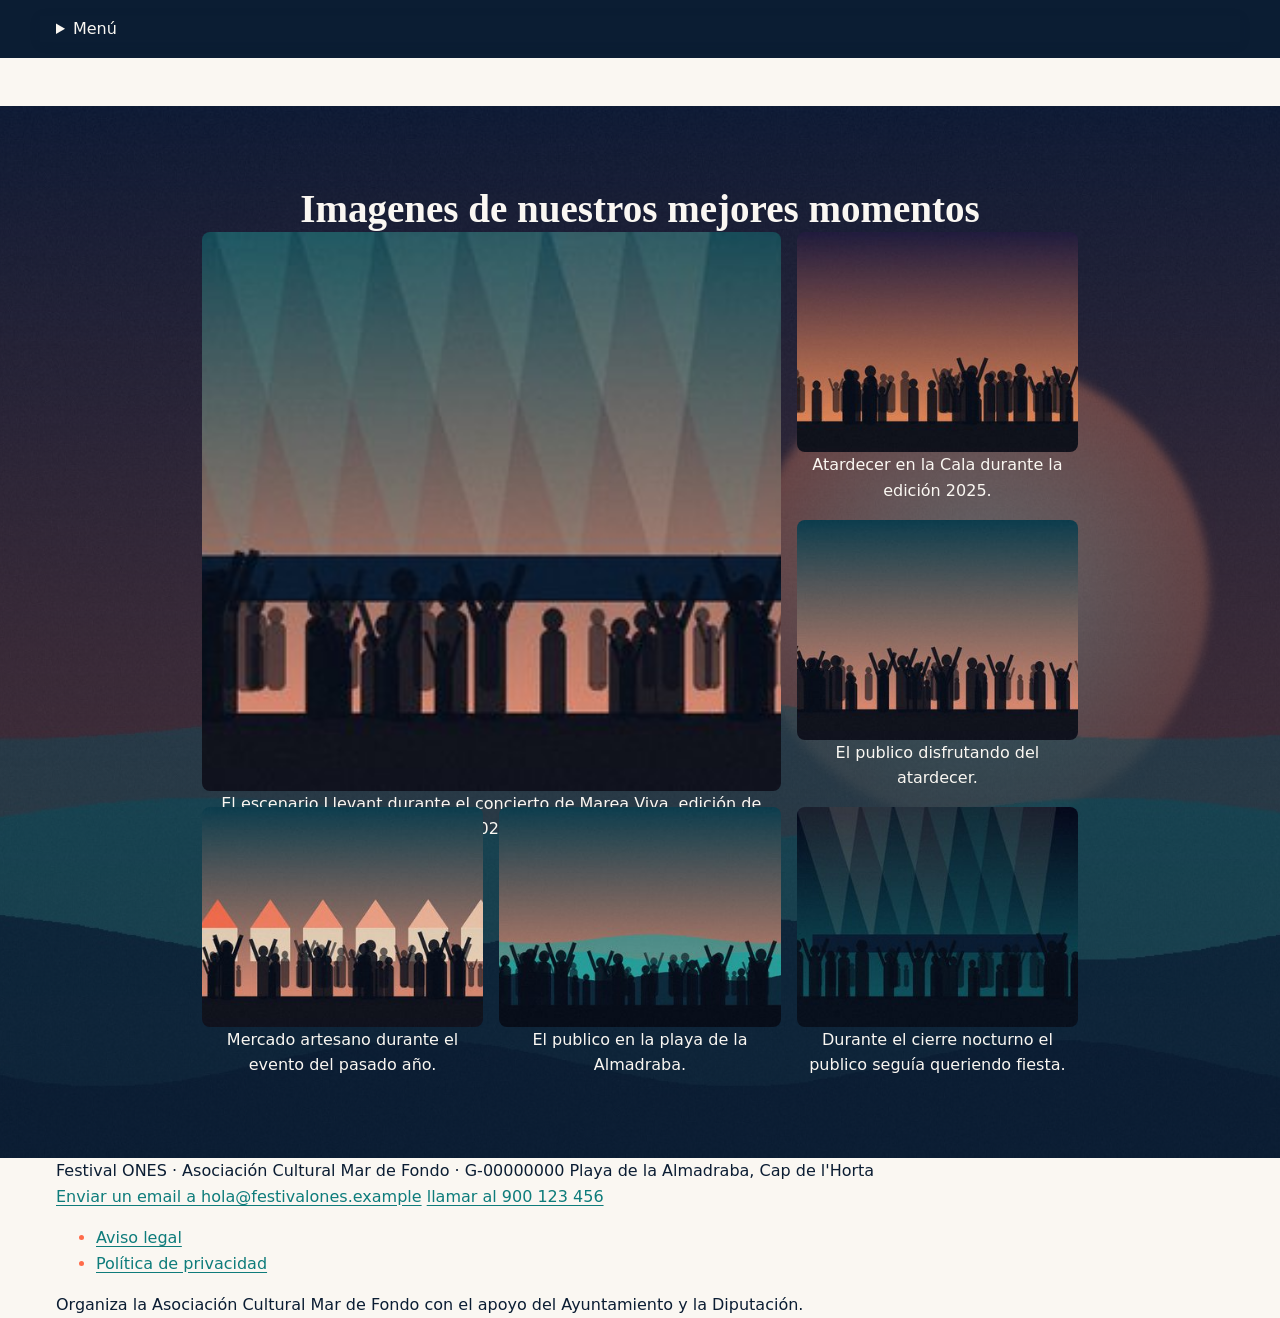
<file: galeria.html>
<!DOCTYPE html>
<html lang="es">
<head>
    <meta charset="UTF-8">
    <meta name="viewport" content="width=device-width, initial-scale=1">
    <title>Galeria · Festival ONES</title>
    <meta name="description" content="Recuerdos de nuestros mejores momentos">
    <link rel="icon" href="img/favicon.svg" type="image/svg+xml">
    <link rel="stylesheet" href="css/estilo.css">
</head>
<body>
    <a class="salto" href="#contenido">Saltar al contenido</a>
    <header class="cabecera-sitio">
        <div class="contenedor">
            <nav aria-label="Principal">
                <details class="menu-movil">
                    <summary>Menú</summary>
                    <ul>
                        <li><a href="index.html">Inicio</a></li>
                        <li><a href="artistas.html">Artistas</a></li>
                        <li><a href="horarios.html">Horarios</a></li>
                        <li><a href="entradas.html">Entradas</a></li>
                        <li><a href="galeria.html" aria-current="page">Galería</a></li>
                        <li><a href="contacto.html">Contacto</a></li>
                        <li><a href="propuestas.html">Propuestas</a></li>
                    </ul>
                </details>
            </nav>
        </div>
    </header>
    <main id="contenido">
        <section class="cabecera-hero">
            <div class="contenedor">
                <h1>Imagenes de nuestros mejores momentos</h1>
                <!-- Solo un h1 con su parrafo, luego se llenara en el tema 5 -->
                 <div class="galeria">
                    <figure>
                        <img src="img/galeria/galeria-01-escenario-llevant-400.jpg" alt="Los asistentes disfrutando durante el concierto de Marea Viva en la edición 2025">
                        <figcaption>El escenario Llevant durante el concierto de Marea Viva, edición de 2025.
                        </figcaption>
                    </figure>
                    <figure>
                        <img src="img/galeria/galeria-02-atardecer-en-la-cala-400.jpg" alt="Atardecer en la cala durante la edición 2025">
                        <figcaption>Atardecer en la Cala durante la edición 2025.
                        </figcaption>
                    </figure>
                    <figure>
                        <img src="img/galeria/galeria-03-publico-primera-jornada-400.jpg" alt="El público durante el atardecer del evento">
                        <figcaption>El publico disfrutando del atardecer.
                        </figcaption>
                    </figure>
                    <figure>
                        <img src="img/galeria/galeria-04-mercado-artesano-400.jpg" alt="Mercado artesano en el evento 2025">
                        <figcaption>Mercado artesano durante el evento del pasado año.
                        </figcaption>
                    </figure>
                    <figure>
                        <img src="img/galeria/galeria-05-playa-de-la-almadraba-400.jpg" alt="El público en la playa de la Almadraba">
                        <figcaption>El publico en la playa de la Almadraba.
                        </figcaption>
                    </figure>
                    <figure>
                        <img src="img/galeria/galeria-06-cierre-nocturno-400.jpg" alt="Los asistentes al momento de culminar el evento">
                        <figcaption>Durante el cierre nocturno el publico seguía queriendo fiesta.
                        </figcaption>
                    </figure>
                 </div>
            </div>
        </section>
    </main>
    <footer>
        <div class="contenedor">
            <p>Festival ONES · Asociación Cultural Mar de Fondo · G-00000000
            Playa de la Almadraba, Cap de l'Horta</p>
            <a href="mailto:hola@festivalones.example">Enviar un email a hola@festivalones.example</a>
            <a href="tel:900123456">llamar al 900 123 456</a>
            <!-- Enlaces legales -->
            <ul> 
                <li>
                    <a href="#">Aviso legal</a>
                </li> 
                <li>
                    <a href="#">Política de privacidad</a>
                </li> 
            </ul>
            <p>Organiza la Asociación Cultural Mar de Fondo con el apoyo del Ayuntamiento y la Diputación.</p>
        </div>
    </footer>
</body>
</file>
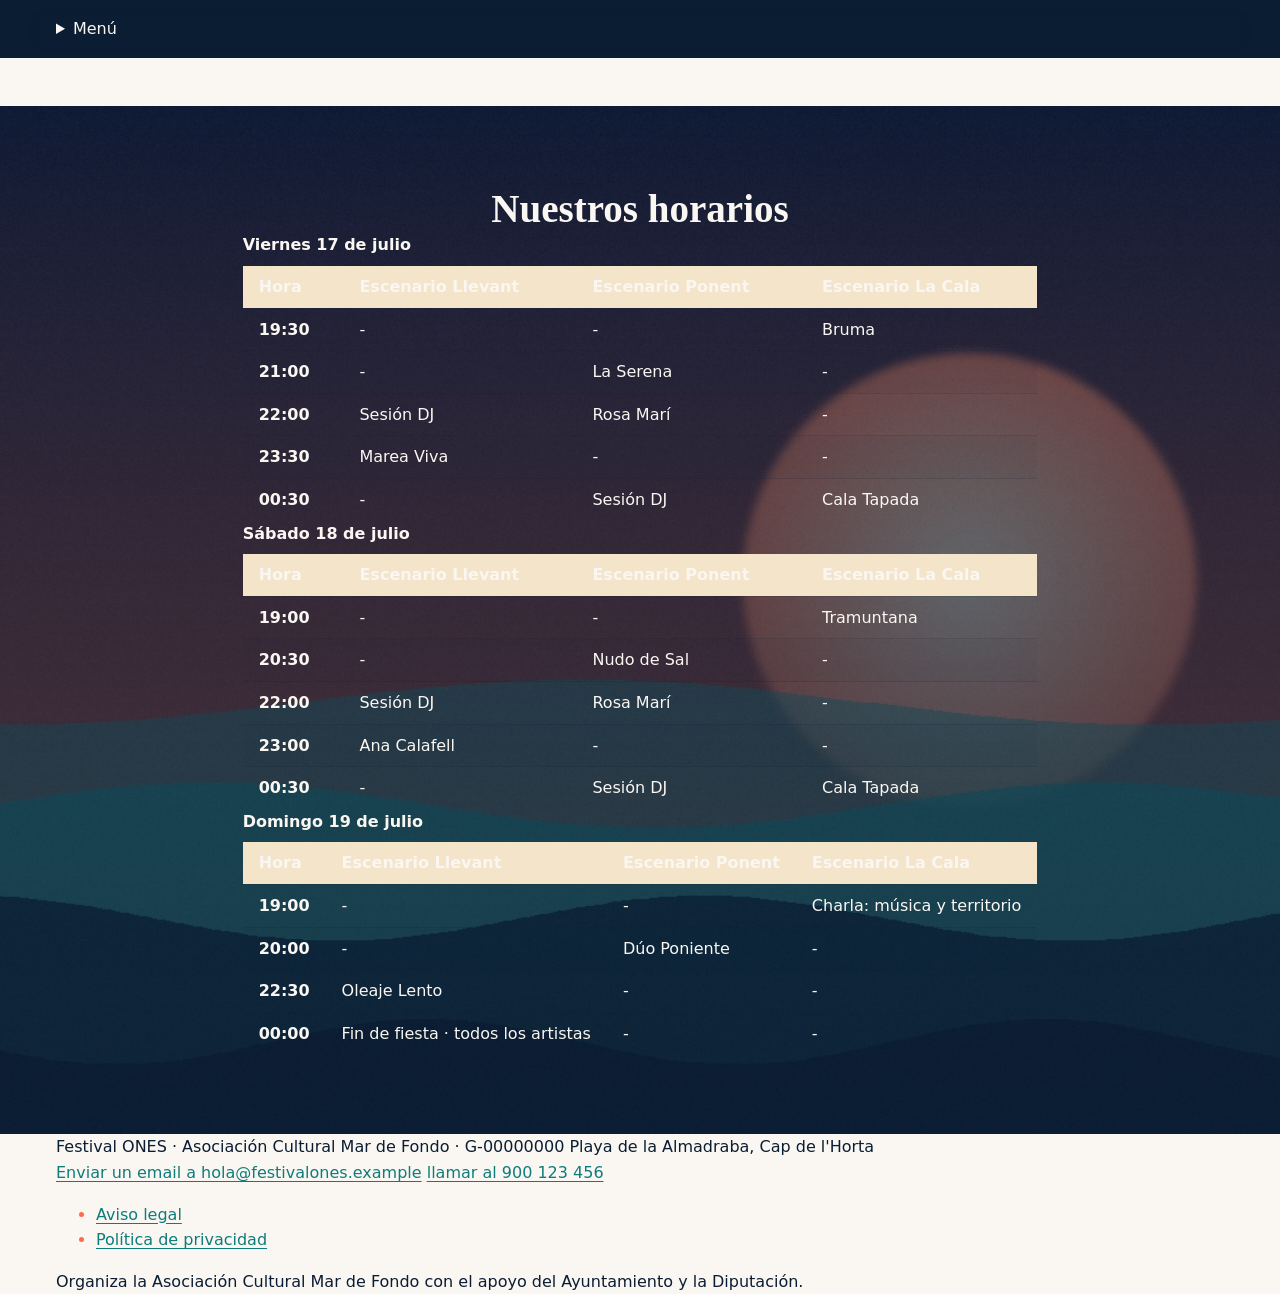
<file: horarios.html>
<!DOCTYPE html>
<html lang="es">
<head>
    <meta charset="UTF-8">
    <meta name="viewport" content="width=device-width, initial-scale=1">
    <title>Horarios · Festival ONES</title>
    <meta name="description" content="Nuestros horarios son estos para que te asegures de no perderte de nada.">
    <link rel="icon" href="img/favicon.svg" type="image/svg+xml">
    <link rel="stylesheet" href="css/estilo.css">
</head>
<body>
    <a class="salto" href="#contenido">Saltar al contenido</a>
    <header class="cabecera-sitio">
        <div class="contenedor">
            <nav aria-label="Principal">
                <details class="menu-movil">
                    <summary>Menú</summary>
                    <ul>
                        <li><a href="index.html">Inicio</a></li>
                        <li><a href="artistas.html">Artistas</a></li>
                        <li><a href="horarios.html" aria-current="page">Horarios</a></li>
                        <li><a href="entradas.html">Entradas</a></li>
                        <li><a href="galeria.html">Galería</a></li>
                        <li><a href="contacto.html">Contacto</a></li>
                        <li><a href="propuestas.html">Propuestas</a></li>
                    </ul>
                </details>
            </nav>
        </div>
    </header>
    <main id="contenido">
        <section class="cabecera-hero">
            <div class="contenedor">
                <h1>Nuestros horarios</h1>
                <div class="tabla-scroll">
                    <table>
                        <caption>Viernes 17 de julio</caption>
                        <thead>
                            <tr>
                                <th scope="col">Hora</th>
                                <th scope="col">Escenario Llevant</th>
                                <th scope="col">Escenario Ponent</th>
                                <th scope="col">Escenario La Cala</th>
                            </tr>
                        </thead>
                        <tbody>
                            <tr>
                                <th scope="row">19:30</th>
                                <td>-</td>
                                <td>-</td>
                                <td>Bruma</td>
                            </tr>
                            <tr>
                                <th scope="row">21:00</th>
                                <td>-</td>
                                <td>La Serena</td>
                                <td>-</td>
                            </tr>
                            <tr>
                                <th scope="row">22:00</th>
                                <td>Sesión DJ</td>
                                <td>Rosa Marí</td>
                                <td>-</td>
                            </tr>
                            <tr>
                                <th scope="row">23:30</th>
                                <td>Marea Viva</td>
                                <td>-</td>
                                <td>-</td>
                            </tr>
                            <tr>
                                <th scope="row">00:30</th>
                                <td>-</td>
                                <td>Sesión DJ</td>
                                <td>Cala Tapada</td>
                            </tr>
                        </tbody>
                    </table>
                </div>
                <div class="tabla-scroll">
                    <table>
                        <caption>Sábado 18 de julio</caption>
                        <thead>
                            <tr>
                                <th scope="col">Hora</th>
                                <th scope="col">Escenario Llevant</th>
                                <th scope="col">Escenario Ponent</th>
                                <th scope="col">Escenario La Cala</th>
                            </tr>
                        </thead>
                        <tbody>
                            <tr>
                                <th scope="row">19:00</th>
                                <td>-</td>
                                <td>-</td>
                                <td>Tramuntana</td>
                            </tr>
                            <tr>
                                <th scope="row">20:30</th>
                                <td>-</td>
                                <td>Nudo de Sal</td>
                                <td>-</td>
                            </tr>
                            <tr>
                                <th scope="row">22:00</th>
                                <td>Sesión DJ</td>
                                <td>Rosa Marí</td>
                                <td>-</td>
                            </tr>
                            <tr>
                                <th scope="row">23:00</th>
                                <td>Ana Calafell</td>
                                <td>-</td>
                                <td>-</td>
                            </tr>
                            <tr>
                                <th scope="row">00:30</th>
                                <td>-</td>
                                <td>Sesión DJ</td>
                                <td>Cala Tapada</td>
                            </tr>
                        </tbody>
                    </table>
                </div>
                <div class="tabla-scroll">
                    <table>
                        <caption>Domingo 19 de julio</caption>
                        <thead>
                            <tr>
                                <th scope="col">Hora</th>
                                <th scope="col">Escenario Llevant</th>
                                <th scope="col">Escenario Ponent</th>
                                <th scope="col">Escenario La Cala</th>
                            </tr>
                        </thead>
                        <tbody>
                            <tr>
                                <th scope="row">19:00</th>
                                <td>-</td>
                                <td>-</td>
                                <td>Charla: música y territorio</td>
                            </tr>
                            <tr>
                                <th scope="row">20:00</th>
                                <td>-</td>
                                <td>Dúo Poniente</td>
                                <td>-</td>
                            </tr>
                            <tr>
                                <th scope="row">22:30</th>
                                <td>Oleaje Lento</td>
                                <td>-</td>
                                <td>-</td>
                            </tr>
                            <tr>
                                <th scope="row">00:00</th>
                                <td>Fin de fiesta · todos los artistas</td>
                                <td>-</td>
                                <td>-</td>
                            </tr>
                        </tbody>
                    </table>
                </div>
            </div>
        </section>
    </main>
    <footer>
        <div class="contenedor">
            <p>Festival ONES · Asociación Cultural Mar de Fondo · G-00000000
            Playa de la Almadraba, Cap de l'Horta</p>
            <a href="mailto:hola@festivalones.example">Enviar un email a hola@festivalones.example</a>
            <a href="tel:900123456">llamar al 900 123 456</a>
            <!-- Enlaces legales -->
            <ul> 
                <li>
                    <a href="#">Aviso legal</a>
                </li> 
                <li>
                    <a href="#">Política de privacidad</a>
                </li> 
            </ul>
            <p>Organiza la Asociación Cultural Mar de Fondo con el apoyo del Ayuntamiento y la Diputación.</p>
        </div>
    </footer>
</body>
</file>
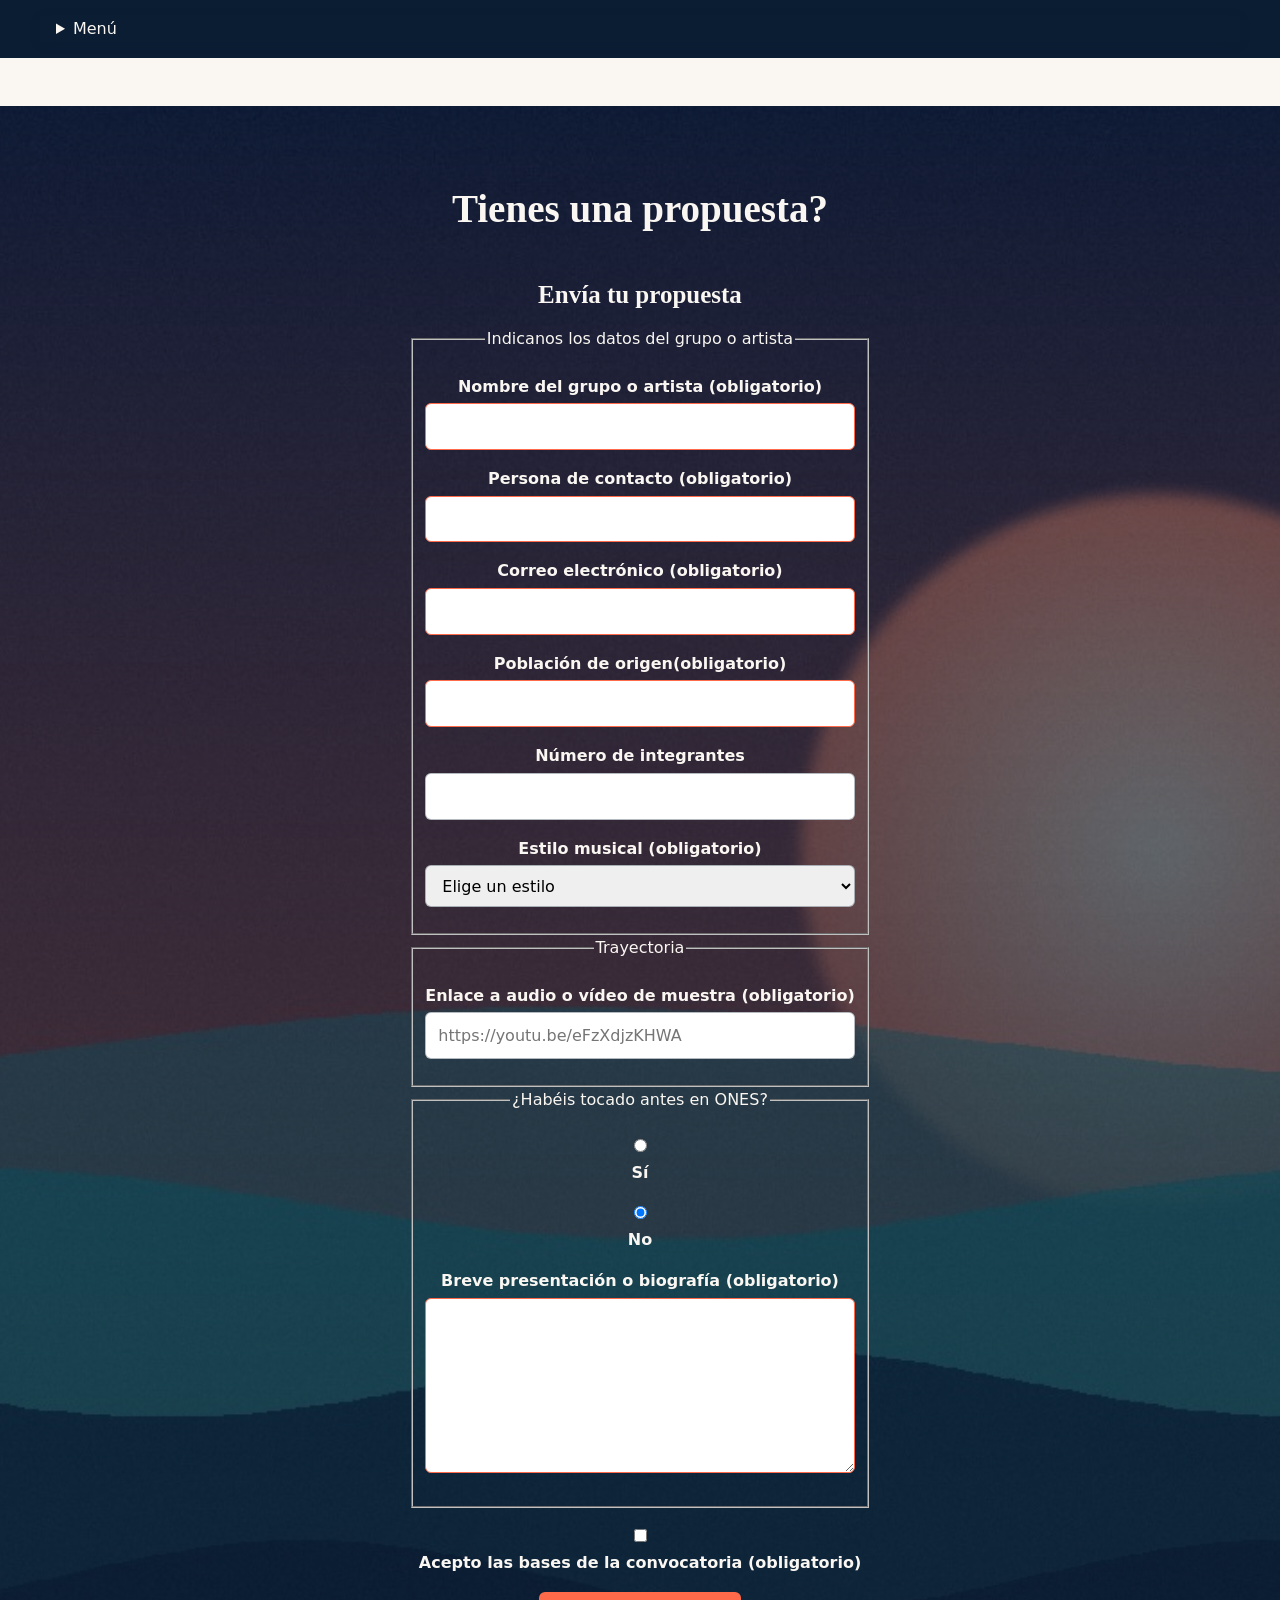
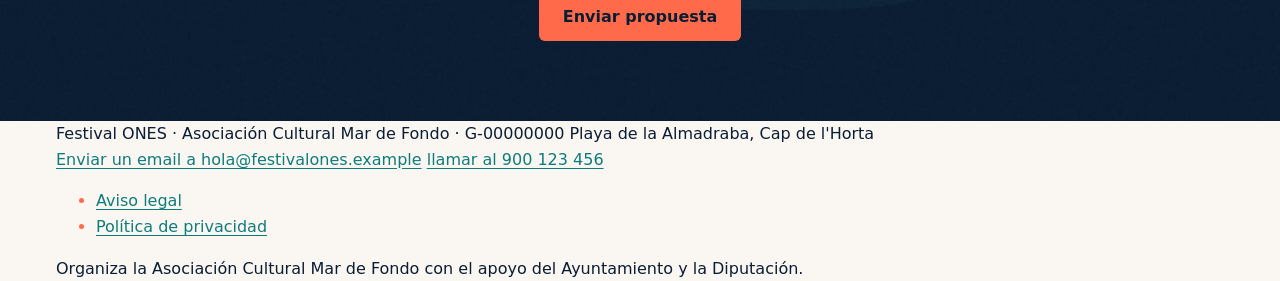
<file: propuestas.html>
<!DOCTYPE html>
<html lang="es">
<head>
    <meta charset="UTF-8">
    <meta name="viewport" content="width=device-width, initial-scale=1">
    <title>Propuestas · Festival ONES</title>
    <meta name="description" content="Te presentamos nuestras propuestas">
    <link rel="icon" href="img/favicon.svg" type="image/svg+cml">
    <link rel="stylesheet" href="css/estilo.css">
</head>
<body>
    <a class="salto" href="#contenido">Saltar al contenido</a>
    <header class="cabecera-sitio">
        <div class="contenedor">
            <nav aria-label="Principal">
                <details class="menu-movil">
                    <summary>Menú</summary>
                    <ul>
                        <li><a href="index.html">Inicio</a></li>
                        <li><a href="artistas.html">Artistas</a></li>
                        <li><a href="horarios.html">Horarios</a></li>
                        <li><a href="entradas.html">Entradas</a></li>
                        <li><a href="galeria.html">Galería</a></li>
                        <li><a href="contacto.html">Contacto</a></li>
                        <li><a href="propuestas.html" aria-current="page">Propuestas</a></li>
                    </ul>
                </details>
            </nav>
        </div>
    </header>
    <main id="contenido">
        <section class="cabecera-hero">
            <div class="contenedor">
                <h1>Tienes una propuesta?</h1>
                <section>
                    <h2>Envía tu propuesta</h2>

                    <form action="#" method="post">
                        <fieldset>
                            <legend>Indicanos los datos del grupo o artista</legend>
                            <p>
                                <label for="nombre">Nombre del grupo o artista (obligatorio)</label>
                                <input type="text" id="nombre" name="nombre" required maxlength="80">
                            </p>
                            <p>
                                <label for="representante">Persona de contacto (obligatorio)</label>
                                <input type="text" id="representante" name="representante" required maxlength="80">
                            </p>
                            <p>
                                <label for="email">Correo electrónico (obligatorio)</label>
                                <input type="email" id="email" name="email" required maxlength="80">
                            </p>
                            <p>
                                <label for="poblacion">Población de origen(obligatorio)</label>
                                <input type="text" id="poblacion" name="poblacion" required maxlength="20">
                            </p>
                            <p>
                                <label for="integrantes">Número de integrantes</label>
                                <input type="number" id="integrantes" name="integrantes" min="1" max="20" step="1">
                            </p>
                            <p>
                                <label for="estilo">Estilo musical (obligatorio)</label>
                                <select id="estilo" name="estilo" required>
                                    <option value="">Elige un estilo</option>
                                    <option value="folk">Folk</option>
                                    <option value="cancion">canción de autor</option>
                                    <option value="flamenco">Flamenco</option>
                                    <option value="electronica">Electrónica</option>
                                    <option value="jazz">Jazz</option>
                                    <option value="rock">Rock</option>
                                    <option value="otros">Otros</option>
                                </select>
                            </p>
                        </fieldset>
                        <fieldset>
                            <legend>Trayectoria</legend>
                            <p>
                                <label for="grabacion">Enlace a audio o vídeo de muestra (obligatorio)</label>
                                <input type="url" id="grabacion" name="grabacion" required placeholder="https://youtu.be/eFzXdjzKHWA">
                            </p>
                        </fieldset>
                        <fieldset>
                            <legend>¿Habéis tocado antes en ONES?</legend>
                            <p>
                                <input type="radio" id="tocado-si" name="tocado_antes" value="si">
                                <label for="tocado-si">Sí</label>
                            </p>
                            <p>
                                <input type="radio" id="tocado-no" name="tocado_antes" value="no" checked>
                                <label for="tocado-no">No</label>
                            </p>
                            <p>
                                <label for="biografia">Breve presentación o biografía (obligatorio)</label>
                                <textarea id="biografia" name="biografia" rows="6" maxlength="800" required></textarea>
                            </p>
                        </fieldset>
                            <p>
                                <input type="checkbox" id="condiciones" name="condiciones" value="si" required>
                                <label for="condiciones">Acepto las bases de la convocatoria (obligatorio)</label>
                            </p>
                            <button type="submit">Enviar propuesta</button>
                    </form>
                </section>
            </div>
        </section>
    </main>
    <footer>
        <div class="contenedor">
            <p>Festival ONES · Asociación Cultural Mar de Fondo · G-00000000
            Playa de la Almadraba, Cap de l'Horta</p>
            <a href="mailto:hola@festivalones.example">Enviar un email a hola@festivalones.example</a>
            <a href="tel:900123456">llamar al 900 123 456</a>
            <!-- Enlaces legales -->
            <ul> 
                <li>
                    <a href="#">Aviso legal</a>
                </li> 
                <li>
                    <a href="#">Política de privacidad</a>
                </li> 
            </ul>
            <p>Organiza la Asociación Cultural Mar de Fondo con el apoyo del Ayuntamiento y la Diputación.</p>
        </div>
    </footer>
</body>
</file>
<file: css/estilo.css>
/* =========================================
    Festival ONES — Hoja de estilos
    ========================================= */

/* ---- 1. Reinicio ---- */

*,
*::before,
*::after {
    box-sizing: border-box;
}
body {
    margin: 0;
}
img,
picture,
svg,
video {
    display: block;
    max-width: 100%;
}
input,
button,
textarea,
select {
    font: inherit;
}
h1, h2, h3, h4,
p, figure, blockquote {
    margin-block: 0;
}

/* ---- 2. Variables ---- */

:root {
    /* Paleta */
    --azul-noche: #0B1D33;
    --turquesa: #17A2A0;
    --turquesa-oscuro: #0E7C7B;
    --coral: #FF6B4A;
    --arena: #F4E4C9;
    --blanco: #FAF7F2;

    /* Uso */
    --color-texto: var(--azul-noche);
    --color-fondo: var(--blanco);
    --color-enlace: var(--turquesa-oscuro);
    --color-acento: var(--coral);
    --color-superficie: var(--arena);

    /* Escala de espaciado */
    --esp-xs: 0.5rem;
    --esp-s: 1rem;
    --esp-m: 1.5rem;
    --esp-l: 3rem;
    --esp-xl: 5rem;

    /* Ancho máximo de lectura */
    --ancho-texto: 70ch;
    --ancho-max: 75rem;

    /* Tipografía */
    --fuente-titulos: Georgia, "Times New Roman", serif;
    --fuente-texto: system-ui, -apple-system, "Segoe UI", Roboto, sans-serif;

    /* Escala tipográfica */
    --texto-s: 0.875rem;
    --texto-m: 1rem;
    --texto-l: 1.25rem;
    --texto-xl: 1.563rem;
    --texto-2xl: 1.953rem;
    --texto-3xl: 2.441rem;

    /* Interlineado */
    --interlineado-texto: 1.6;
    --interlineado-titulo: 1.2;

    --z-normal: 1;    
    --z-cabecera: 100; 
    --z-menu-movil: 200; 
    --z-modal: 300;
}


/* ---- 3. Estilos base ---- */

body {
    font-family: var(--fuente-texto);
    font-size: var(--texto-m);
    line-height: var(--interlineado-texto);
    color: var(--color-texto);
    background-color: var(--color-fondo);
    display: grid;
    grid-template-rows: auto 1fr auto;
    min-height: 100vh;
}

/* Los elementos de rejilla y de Flexbox no se encogen por debajo de su
contenido salvo que se les diga. Sin esto, una tabla (o un bloque de
código, o una URL larga) desborda la página aunque su contenedor
tenga overflow-x: auto. */
body > * {
min-width: 0;
}

h1, h2, h3 {
    font-family: var(--fuente-titulos);
    line-height: var(--interlineado-titulo);
    text-wrap: balance;
}

h1 { font-size: clamp(var(--texto-2xl), 5vw, var(--texto-3xl)); }
h2 { font-size: var(--texto-xl); }
h3 { font-size: var(--texto-l); }

small, .nota-legal {
    font-size: var(--texto-s);
}

a {
    color: var(--color-enlace);
    text-underline-offset: 0.2em;
}

a:hover { 
    text-decoration-thickness: 2px; 
} 

:focus-visible { 
    outline: 3px solid var(--color-acento); 
    outline-offset: 2px; 
    border-radius: 2px; 
}

::selection {
    background-color: var(--color-acento);
    color: var(--azul-noche);
}

li::marker {
    color: var(--color-acento);
}

:target { 
    scroll-margin-top: 6rem; 
}

/* ---- 4. Composición ---- */

.contenedor {
    max-width: var(--ancho-max);
    margin-inline: auto;
    padding-inline: var(--esp-s);
}

main > * + *,
section > * + * {
    margin-block-start: var(--esp-s);
}

section {
    margin-block-start: var(--esp-l);
}

/* ---- 5. Componentes ---- */
.cabecera-hero {
    background-image:
    linear-gradient(rgb(11 29 51 / 55%), rgb(11 29 51 / 75%)),
    url("../img/cabecera-1600.jpg");
    background-size: cover;
    background-position: center;
    color: var(--blanco);
    display: flex;
    flex-direction: column;
    justify-content: center;
    align-items: center;
    text-align: center;
    min-height: 40vh;
    padding: var(--esp-xl) var(--esp-s);
}

.cabecera-hero a { 
    color: var(--blanco); 
}

.cabecera-sitio {
    background-color: var(--azul-noche);
    color: var(--blanco);
    padding-block: var(--esp-s);
    position: sticky;
    top: 0;
    z-index: var(--z-cabecera);
}

.cabecera-sitio a {
    color: var(--blanco);
}

.cabecera-sitio .contenedor {
    display: flex;
    justify-content: space-between;
    align-items: center;
    gap: var(--esp-s);
    flex-wrap: wrap;
    flex-direction: column;
}

.cabecera-sitio nav ul {
    display: flex;
    gap: var(--esp-m);
    flex-wrap: wrap;
    list-style: none;
    margin: 0;
    padding: 0;
}

.cabecera-sitio img {
    flex-shrink: 0;
    width: 160px;
    height: auto;
}

.aviso{
    color: var(--coral);

}

.tarjeta-artista {
    padding: var(--esp-m);
    background-color: var(--blanco);
    border: 1px solid rgb(11 29 51 / 12%);
    border-radius: 10px;
    display: grid;
    grid-template-columns: 1fr;
    gap: var(--esp-s);
    position: relative;
    overflow: hidden;
    box-shadow: 0 1px 3px rgb(11 29 51 / 8%);

}

.etiqueta-agotado {
    position: absolute;
    top: var(--esp-xs);
    right: var(--esp-xs);
    z-index: var(--z-normal);
    padding: 0.25rem 0.75rem;
    background-color: var(--color-acento);
    color: var(--azul-noche);
    font-size: var(--texto-s);
    font-weight: bold;
    border-radius: 999px;
}

@media (min-width: 900px) {
    .tarjeta-artista {
        grid-template-columns: 140px 1fr;
        align-items: start;
    }
}

.tarjeta-artista img {
    width: 100%;
    height: auto;
    border-radius: 6px;
}

.tarjeta-artista h3 {
    margin-block-start: var(--esp-s);
}

.pie-legal {
    color: var(--arena);
    display: flex;
    flex-wrap: wrap;
    gap: var(--esp-s);
    list-style: none;
    padding: 0;
}

.pie-sitio {
    margin-block-start: var(--esp-xl);
    padding-block: var(--esp-l);
    background-color: var(--azul-noche);
    color: var(--blanco);
}

.pie-sitio .contenedor {
    display: flex;
    flex-wrap: wrap;
    justify-content: space-between;
    gap: var(--esp-m);
}

.pie-sitio a {
    color: var(--arena);
}

.salto {
    position: absolute; 
    top: -100px; left: 0; 
    z-index: var(--z-modal); 
    padding: var(--esp-xs) var(--esp-s); 
    background: var(--azul-noche); 
    color: var(--blanco);
}

.salto:focus {
    top: 0;
}

table {
    border-collapse: collapse;
    width: 100%;
}

th, td {
    padding: var(--esp-xs) var(--esp-s);
    border-bottom: 1px solid rgb(11 29 51 / 15%);
    text-align: left;
}

thead th {
    background-color: var(--color-superficie);
}

caption {
    padding-block-end: var(--esp-xs);
    font-weight: bold;
    text-align: left;
}

form p {
    margin-block: var(--esp-s);
}

label {
    display: block;
    margin-block-end: 0.25rem;
    font-weight: 600;
}

input, textarea, select {
    width: 100%;
    max-width: 30rem;
    padding: 0.6rem 0.75rem;
    border: 1px solid rgb(11 29 51 / 30%);
    border-radius: 6px;
}

input[type="checkbox"],
input[type="radio"] {
    width: auto;
}

button {
    padding: 0.75rem 1.5rem;
    background-color: var(--color-acento);
    color: var(--azul-noche);
    border: none;
    border-radius: 6px;
    font-weight: bold;
    cursor: pointer;
}

nav a[aria-current="page"] {
    font-weight: bold;
    border-bottom: 2px solid var(--color-acento);
}

tbody tr:nth-child(even) {
    background-color: rgb(11 29 51 / 4%);
}

tbody tr:last-child td,
tbody tr:last-child th {
    border-bottom: none;
}

a[href^="http"]::after {
    content: " ↗";
    font-size: 0.8em;
}

a[href$=".pdf"]::after {
    content: " (PDF)";
    font-size: 0.875em;
}

input:invalid:not(:placeholder-shown),
textarea:invalid:not(:placeholder-shown) {
    border-color: var(--coral);
}

input:focus:invalid {
    outline-color: var(--coral);
}

.tarjeta-artista:hover {
    transform: translateY(-4px);
    box-shadow: 0 8px 24px rgb(11 29 51 / 15%);
    border-color: var(--color-acento);
}

.rejilla-artistas {
    display: grid;
    grid-template-columns: repeat(auto-fit, minmax(260px, 1fr));
    gap: var(--esp-m);
}

.tarjeta-artista {
    flex: 1 1 260px;
    display: flex;
    flex-direction: column;
}

.tarjeta-artista .horario {
    margin-block-start: auto;
}

.reclamos {
    display: flex;
    flex-wrap: wrap;
    gap: var(--esp-l);
}

.reclamos > * {
    flex: 1 1 240px;
}

.galeria {
display: grid;
grid-template-columns: repeat(auto-fit, minmax(220px, 1fr));
gap: var(--esp-s);
}
.galeria figure {
margin: 0;
}

.galeria figure:first-child {
    grid-column: auto;
    grid-row: auto;
}

.galeria figure:first-child img {
    height: 100%;
}

.galeria img {
width: 100%;
height: 220px;
object-fit: cover;
border-radius: 8px;
}

.entradas-layout {
    display: grid;
    grid-template-columns: 1fr;
    gap: var(--esp-m);
}

.volver-arriba {
    position: fixed;
    right: var(--esp-s);
    bottom: var(--esp-s);
    z-index: var(--z-cabecera);
    display: grid;
    place-items: center;
    width: 3rem;
    height: 3rem;
    background: var(--azul-noche);
    color: var(--blanco);
    border-radius: 50%;
    text-decoration: none;
}

a,
.boton,
.tarjeta-artista,
button {
    transition: color 180ms ease,
                background-color 180ms ease,
                border-color 180ms ease,
                transform 200ms ease-out,
                box-shadow 200ms ease-out;
}

button:hover {
    background-color: var(--turquesa);
    color: var(--blanco);
}

button:active {
    transform: translateY(1px);
}

/* ---- 6. Utilidades ---- */

/* ---- 7. Adaptaciones ---- */

@media (min-width: 40rem) { }
@media (min-width: 56rem) { }
@media (min-width: 75rem) { }

@media (min-width: 56rem) {
    .cabecera-hero {
        min-height: 60vh;
        padding: var(--esp-xl) var(--esp-m);
    }

    .entradas-layout {
        grid-template-columns: 2fr 1fr;
        gap: var(--esp-l);
        align-items: start;
    }
    .galeria figure:first-child {
        grid-column: span 2;
        grid-row: span 2;
    }
    .cabecera-sitio .contenedor {
        flex-direction: row;
        justify-content: space-between;
        align-items: center;
        box-shadow: 0 2px 12px rgb(11 29 51 / 10%);
    }
    .cabecera-sitio img {
        width: 220px;
    }
}

/* Respetar movimiento reducido (accesibilidad) */ 
@media (prefers-reduced-motion: reduce) { 
    *, 
    *::before, 
    *::after { 
        animation-duration: 0.01ms !important; 
        animation-iteration-count: 1 !important; 
        transition-duration: 0.01ms !important; 
        scroll-behavior: auto !important; 
    } 
}

/* Modo oscuro automático usando variables CSS */
@media (prefers-color-scheme: dark) {
    :root { 
        --color-fondo: var(--azul-noche); 
        --color-texto: var(--blanco); 
        --color-superficie: #16304F; 
    } 
}

@media print {
    /* Fuera lo que no sirve en papel */
    .cabecera-sitio nav,
    .menu-movil,
    .pie-legal,
    .salto {
        display: none;
    }

    /* Tinta: negro sobre blanco */
    body {
        background: white;
        color: black;
        font-size: 11pt;
    }
    /* Un enlace en papel no se puede pulsar: escribe su destino */
    a[href^="http"]::after {
        content: " (" attr(href) ")";
        font-size: 0.85em;
        color: #555;
    }
    /* Nada de cortes absurdos */
    h2, h3 { break-after: avoid; }
    figure, table, pre { break-inside: avoid; }
    p { orphans: 3; widows: 3; }
}
</file>
